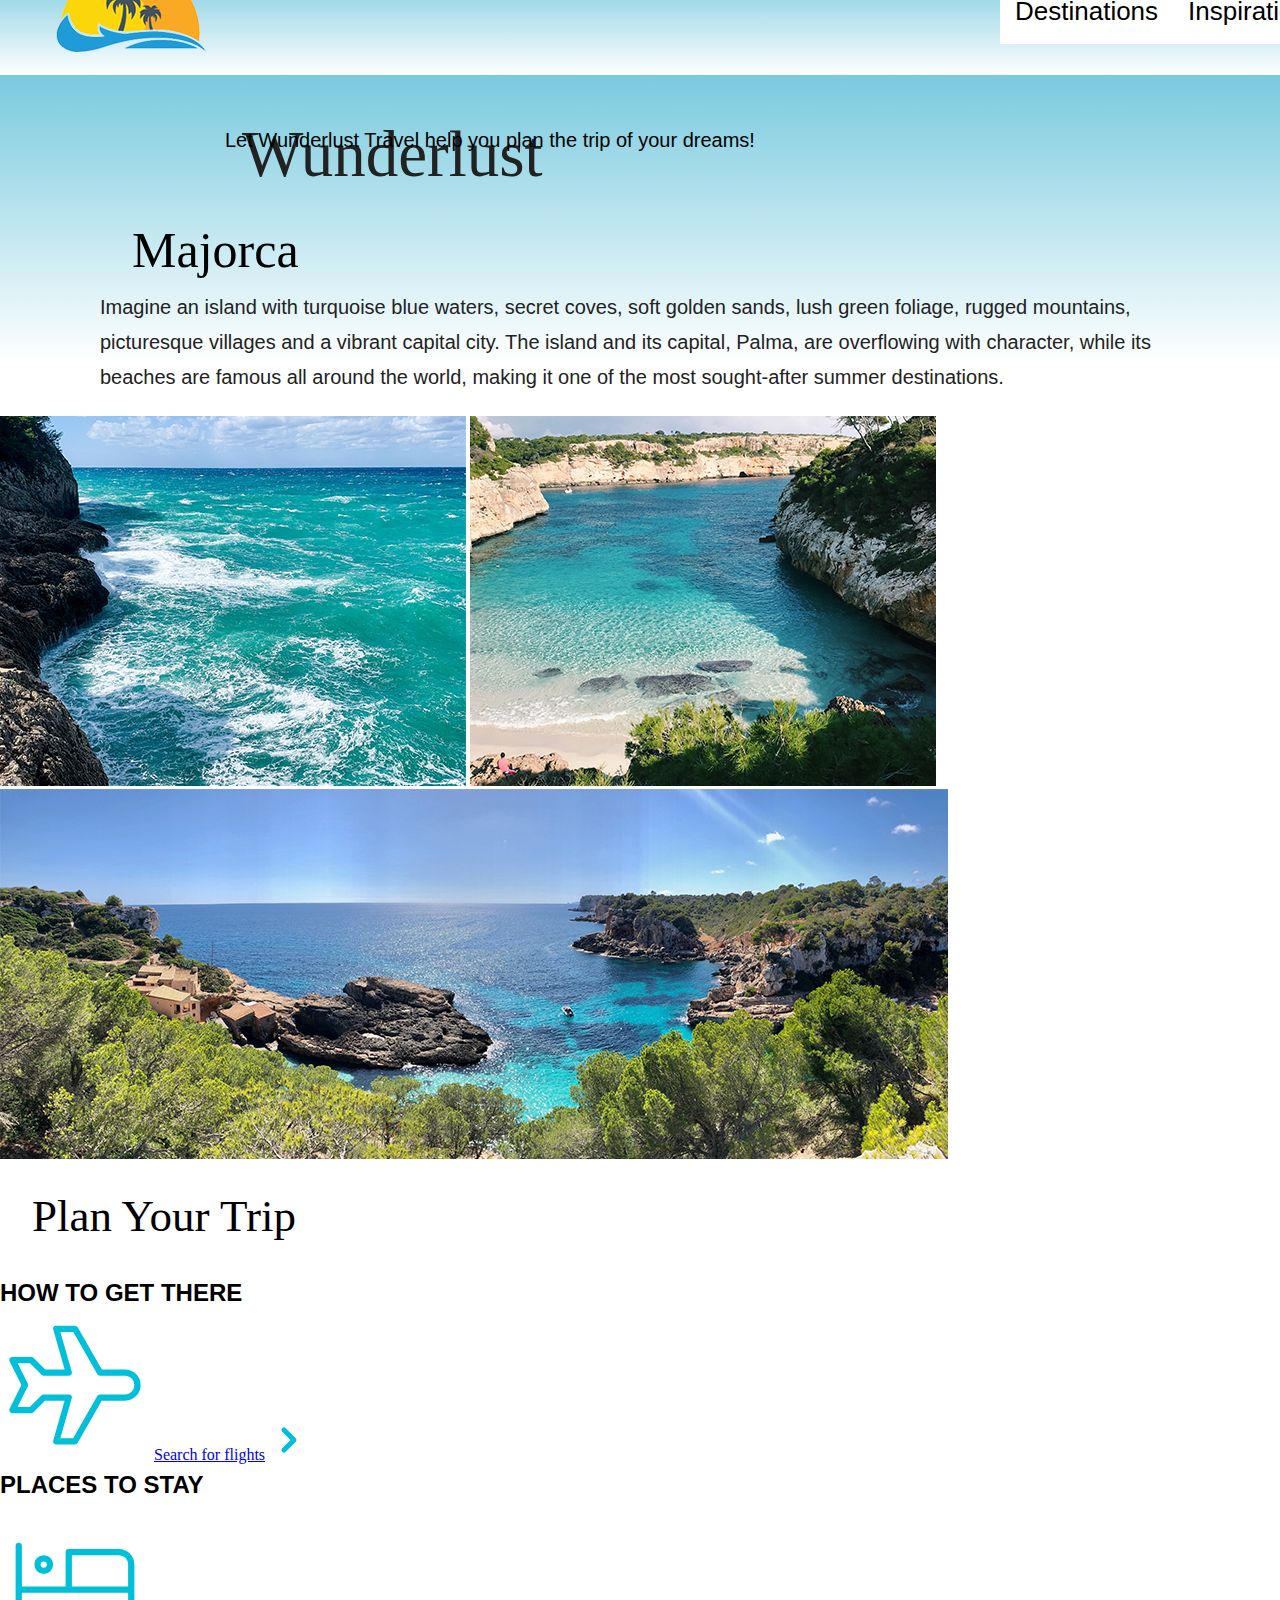
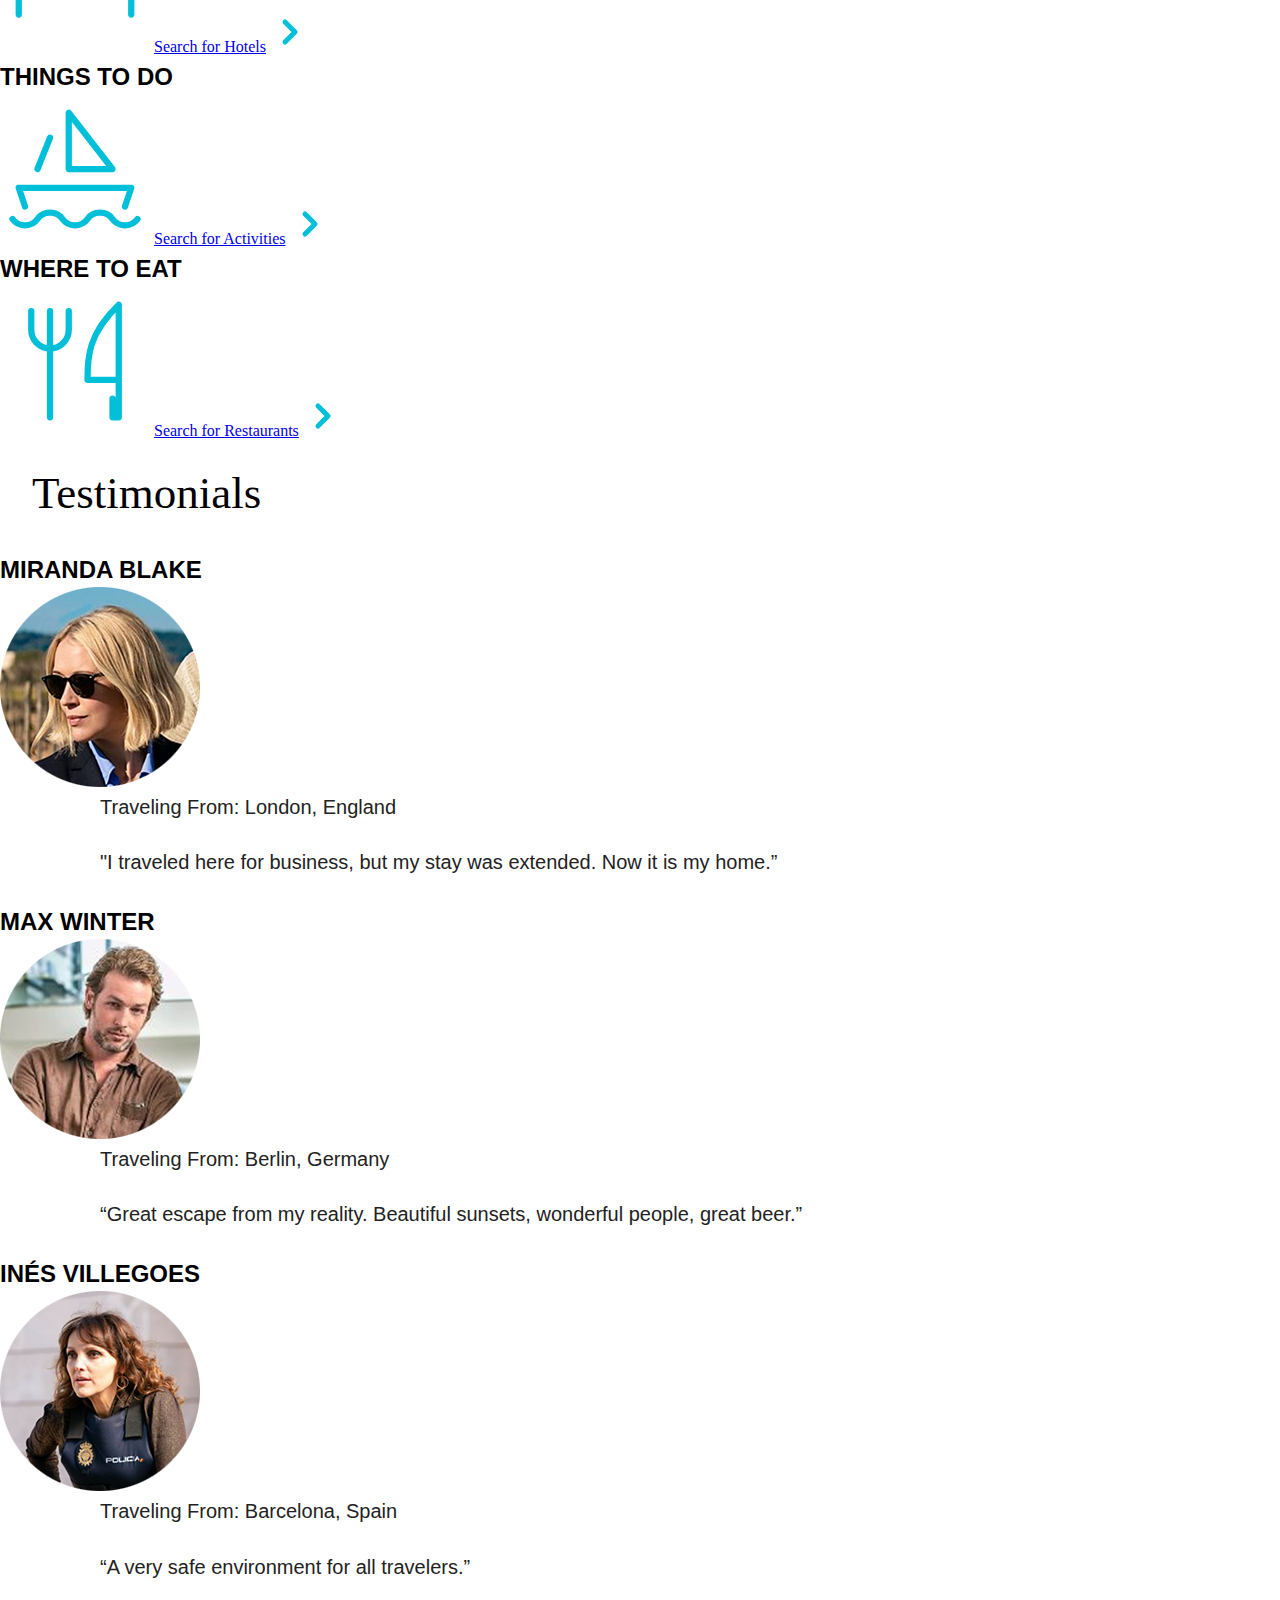
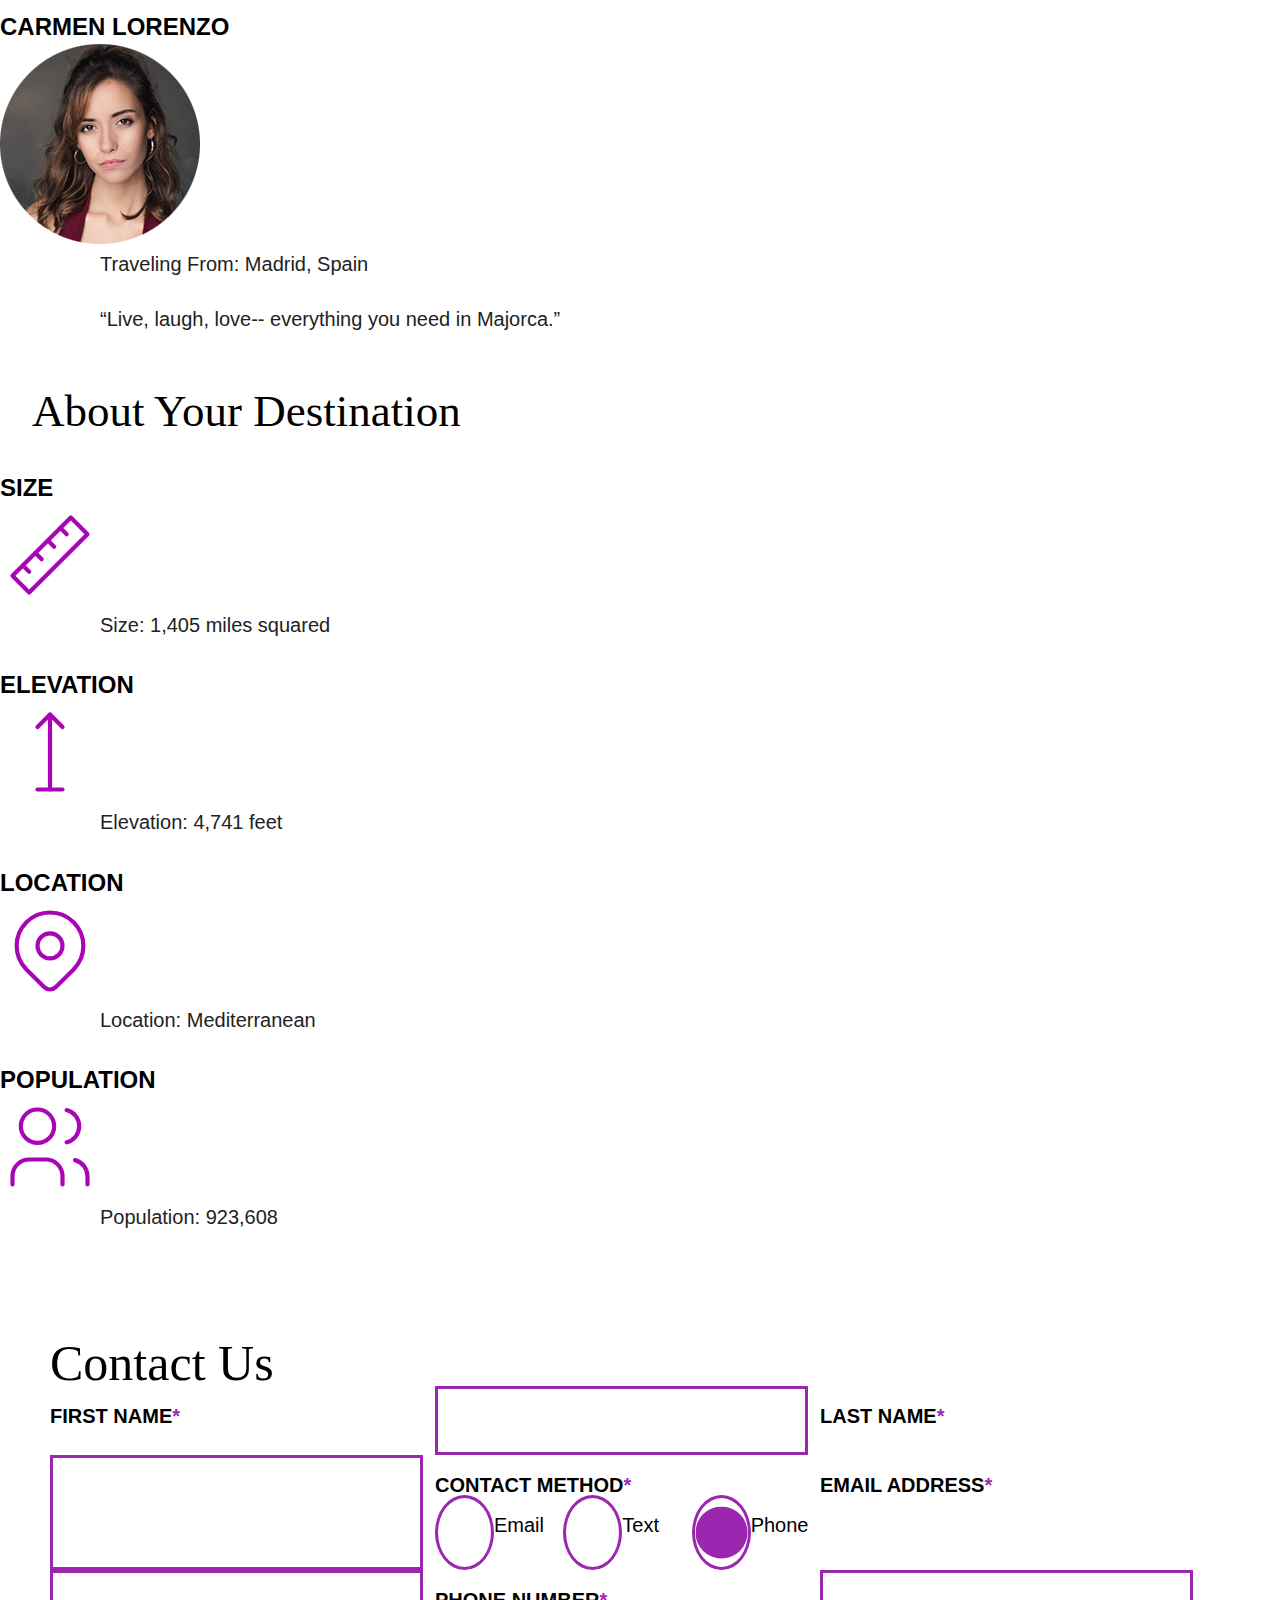
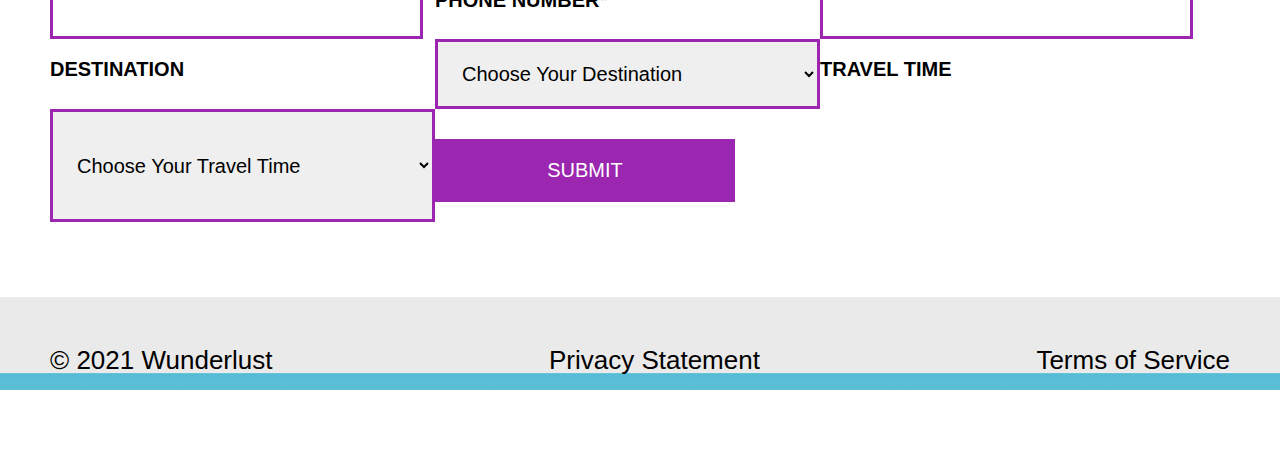
<file: index.html>
<!DOCTYPE html>
<html lang="en">
<head>
    <meta charset="UTF-8">
    <meta name="viewport" content="width=device-width, initial-scale=1.0">
    <title>Wunderlust Travel</title>
    <link href="styles.css" rel="stylesheet">
</head>
<body>
    <a href="#main-content" class="skip-link">Skip to Main Content</a>
    <header>
        <h1>Wunderlust</h1>
        <picture>
            <source media="(min-width: 1024px)" srcset="images/logo-L.png">
            <source media="(max-width: 780px)" srcset="images/logo-M.png">
            <source media="(max-width: 320px)" srcset="images/logo-S.png">
            <img src="images/logo-L.png" alt="Wunderlust Travel logo showing vector art of a sun with waves and two palm trees">
        </picture>

    <p>Let Wunderlust Travel help you plan the trip of your dreams!</p>
    
    <nav>
        <ul>
            <li><a href="wunderlust-majorca.html">Destinations</a></li>
            <li><a href="#inspirations">Inspirations</a></li>
            <li><a href="#special">Special</a></li>
            <li><a href="#contact">Contact Us</a></li>
        </ul>
    </nav>
</header>

<main id="main-content">
    <section>
        <h2>Majorca</h2>
            <p>Imagine an island with turquoise blue waters, secret coves, soft golden sands, lush green foliage, rugged mountains, picturesque villages and a vibrant capital city. The island and its capital, Palma, are overflowing with character, while its beaches are famous all around the world, making it one of the most sought-after summer destinations.</p>
        <picture>
            <source media="(min-width: 1024px)" srcset="images/majorca-waves-L.png">
            <source media="(max-width: 780px)" srcset="images/majorca-waves-M.png">
            <source media="(max-width: 320px)" srcset="images/majorca-waves-S.png">
            <img src="images/majorca-waves-L.png" alt="Seafoam and turquoise waves crashing against one of Majorca's rugged mountains">
        </picture>
        <picture>
            <source media="(min-width: 1024px)" srcset="images/majorca-beach-L.png">
            <source media="(max-width: 780px)" srcset="images/majorca-beach-M.png">
            <source media="(max-width: 320px)" srcset="images/majorca-beach-S.png">
            <img src="images/majorca-beach-L.png" alt="A Majorca beach shore with clear, calm waters">
        </picture>
        <picture>
            <source media="(min-width: 1024px)" srcset="images/majorca-cove-L.png">
            <source media="(max-width: 780px)" srcset="images/majorca-cove-M.png">
            <source media="(max-width: 320px)" srcset="images/majorca-cove-S.png">
            <img src="images/majorca-cove-L.png" alt="A green, secluded cove and turquoise waters">
        </picture>
    </section>

    <section>
        <h3>Plan Your Trip</h3>
        <section>
            <h4>How to Get there</h4>
            <svg xmlns="http://www.w3.org/2000/svg" class="icon icon-tabler icon-tabler-plane" width="150" height="150" viewBox="0 0 24 24" stroke-width="1" stroke="#00bfd8" fill="none" stroke-linecap="round" stroke-linejoin="round">
                <path stroke="none" d="M0 0h24v24H0z" fill="none"/>
                <path d="M16 10h4a2 2 0 0 1 0 4h-4l-4 7h-3l2 -7h-4l-2 2h-3l2 -4l-2 -4h3l2 2h4l-2 -7h3z" />
            </svg>

            <a href="#">Search for flights</a>
            <svg xmlns="http://www.w3.org/2000/svg" class="icon icon-tabler icon-tabler-chevron-right" width="40" height="40" viewBox="0 0 24 24" stroke-width="3" stroke="#00bfd8" fill="none" stroke-linecap="round" stroke-linejoin="round">
              <path stroke="none" d="M0 0h24v24H0z" fill="none"/>
              <polyline points="9 6 15 12 9 18" />
            </svg>
        </section>

        <section>
            <h4>Places to Stay</h4>
            <svg xmlns="http://www.w3.org/2000/svg" class="icon icon-tabler icon-tabler-bed" width="150" height="150" viewBox="0 0 24 24" stroke-width="1" stroke="#00bfd8" fill="none" stroke-linecap="round" stroke-linejoin="round">
                <path stroke="none" d="M0 0h24v24H0z" fill="none"/>
                <path d="M3 7v11m0 -4h18m0 4v-8a2 2 0 0 0 -2 -2h-8v6" />
                <circle cx="7" cy="10" r="1" />
            </svg>

            <a href=”#”>Search for Hotels</a>
            <svg xmlns="http://www.w3.org/2000/svg" class="icon icon-tabler icon-tabler-chevron-right" width="40" height="40" viewBox="0 0 24 24" stroke-width="3" stroke="#00bfd8" fill="none" stroke-linecap="round" stroke-linejoin="round">
                <path stroke="none" d="M0 0h24v24H0z" fill="none"/>
                <polyline points="9 6 15 12 9 18" />
            </svg>
        </section>
        
        <section>
            <h4>Things to do</h4>
            <svg xmlns="http://www.w3.org/2000/svg" class="icon icon-tabler icon-tabler-sailboat" width="150" height="150" viewBox="0 0 24 24" stroke-width="1" stroke="#00bfd8" fill="none" stroke-linecap="round" stroke-linejoin="round">
            <path stroke="none" d="M0 0h24v24H0z" fill="none"/>
            <path d="M2 20a2.4 2.4 0 0 0 2 1a2.4 2.4 0 0 0 2 -1a2.4 2.4 0 0 1 2 -1a2.4 2.4 0 0 1 2 1a2.4 2.4 0 0 0 2 1a2.4 2.4 0 0 0 2 -1a2.4 2.4 0 0 1 2 -1a2.4 2.4 0 0 1 2 1a2.4 2.4 0 0 0 2 1a2.4 2.4 0 0 0 2 -1" />
            <path d="M4 18l-1 -3h18l-1 3" />
            <path d="M11 12h7l-7 -9v9" />
            <line x1="8" y1="7" x2="6" y2="12" />
            </svg>
    
            <a href=”#”>Search for Activities</a>
            <svg xmlns="http://www.w3.org/2000/svg" class="icon icon-tabler icon-tabler-chevron-right" width="40" height="40" viewBox="0 0 24 24" stroke-width="3" stroke="#00bfd8" fill="none" stroke-linecap="round" stroke-linejoin="round">
            <path stroke="none" d="M0 0h24v24H0z" fill="none"/>
            <polyline points="9 6 15 12 9 18" />
            </svg>
        </section>

        <section>
            <h4>Where to Eat</h4>
            <svg xmlns="http://www.w3.org/2000/svg" class="icon icon-tabler icon-tabler-tools-kitchen-2" width="150" height="150" viewBox="0 0 24 24" stroke-width="1" stroke="#00bfd8" fill="none" stroke-linecap="round" stroke-linejoin="round">
            <path stroke="none" d="M0 0h24v24H0z" fill="none"/>
            <path d="M19 3v12h-5c-.023 -3.681 .184 -7.406 5 -12zm0 12v6h-1v-3m-10 -14v17m-3 -17v3a3 3 0 1 0 6 0v-3" />
            </svg>
    
            <a href=”#”>Search for Restaurants</a>
            <svg xmlns="http://www.w3.org/2000/svg" class="icon icon-tabler icon-tabler-chevron-right" width="40" height="40" viewBox="0 0 24 24" stroke-width="3" stroke="#00bfd8" fill="none" stroke-linecap="round" stroke-linejoin="round">
            <path stroke="none" d="M0 0h24v24H0z" fill="none"/>
            <polyline points="9 6 15 12 9 18" />
            </svg>
        </section>
    </section>

<section>
    <h3>Testimonials</h3>
    <section>
        <h4>Miranda Blake</h4>
        <picture>
            <source media="(min-width: 1024px)" srcset="images/miranda-blake-L.png">
            <source media="(max-width: 780px)" srcset="images/miranda-blake-M.png">
            <source media="(max-width: 320px)" srcset="images/miranda-blake-S.png">
            <img src="images/miranda-blake-L.png" alt="Reviewer profile photo">
        </picture>
    <p>Traveling From: London, England</p>
    <blockquote>
        <p>"I traveled here for business, but my stay was extended. Now it is my home.”</p>
    </blockquote>
    </section>
    <section>
        <h4>Max Winter</h4>
        <picture>
            <source media="(min-width: 1024px)" srcset="images/max-winter-L.png">
            <source media="(max-width: 780px)" srcset="images/max-winter-M.png">
            <source media="(max-width: 320px)" srcset="images/max-winter-S.png">
            <img src="images/max-winter-L.png" alt="Reviewer profile photo">
        </picture>
    <p>Traveling From: Berlin, Germany</p>
    <blockquote>
        <p>“Great escape from my reality. Beautiful sunsets, wonderful people, great beer.”</p>
    </blockquote>
    </section>
    <section>
        <h4>Inés Villegoes</h4>
        <picture>
            <source media="(min-width: 1024px)" srcset="images/ines-villegoes-L.png">
            <source media="(max-width: 780px)" srcset="images/ines-villegoes-M.png">
            <source media="(max-width: 320px)" srcset="images/ines-villegoes-S.png">
            <img src="images/ines-villegoes-L.png" alt="Reviewer profile photo">
        </picture>
    <p>Traveling From: Barcelona, Spain</p>
    <blockquote>
        <p>“A very safe environment for all travelers.”</p>
    </blockquote>
    </section>
    <section>
        <h4>Carmen Lorenzo</h4>
        <picture>
            <source media="(min-width: 1024px)" srcset="images/carmen-lorenzo-L.png">
            <source media="(max-width: 780px)" srcset="images/carmen-lorenzo-M.png">
            <source media="(max-width: 320px)" srcset="images/carmen-lorenzo-S.png">
            <img src="images/carmen-lorenzo-L.png" alt="Reviewer profile photo">
        </picture>
    <p>Traveling From: Madrid, Spain</p>
    <blockquote>
        <p>“Live, laugh, love-- everything you need in Majorca.”</p>
    </blockquote>
    </section>
</section>

<section>
    <h3>About Your Destination</h3>
    <section>
        <h4>Size</h4>
        <svg xmlns="http://www.w3.org/2000/svg" class="icon icon-tabler icon-tabler-ruler-2" width="100" height="100" viewBox="0 0 24 24" stroke-width="1" stroke="#a905b6" fill="none" stroke-linecap="round" stroke-linejoin="round">
          <path stroke="none" d="M0 0h24v24H0z" fill="none"/>
          <path d="M17 3l4 4l-14 14l-4 -4z" />
          <path d="M16 7l-1.5 -1.5" />
          <path d="M13 10l-1.5 -1.5" />
          <path d="M10 13l-1.5 -1.5" />
          <path d="M7 16l-1.5 -1.5" />
        </svg>
        
        <p>Size: 1,405 miles squared</p>
    </section>

    <section>
        <h4>Elevation</h4>
        <svg xmlns="http://www.w3.org/2000/svg" class="icon icon-tabler icon-tabler-arrow-top-bar" width="100" height="100" viewBox="0 0 24 24" stroke-width="1" stroke="#a905b6" fill="none" stroke-linecap="round" stroke-linejoin="round">
            <path stroke="none" d="M0 0h24v24H0z" fill="none"/>
            <line x1="12" y1="21" x2="12" y2="3" />
            <path d="M15 6l-3 -3l-3 3" />
            <line x1="9" y1="21" x2="15" y2="21" />
          </svg>

          <p>Elevation: 4,741 feet</p>
    </section>

    <section>
        <h4>Location</h4>
        <svg xmlns="http://www.w3.org/2000/svg" class="icon icon-tabler icon-tabler-map-pin" width="100" height="100" viewBox="0 0 24 24" stroke-width="1" stroke="#a905b6" fill="none" stroke-linecap="round" stroke-linejoin="round">
            <path stroke="none" d="M0 0h24v24H0z" fill="none"/>
            <circle cx="12" cy="11" r="3" />
            <path d="M17.657 16.657l-4.243 4.243a2 2 0 0 1 -2.827 0l-4.244 -4.243a8 8 0 1 1 11.314 0z" />
          </svg>
          
          <p>Location: Mediterranean</p>
    </section>

    <section>
        <h4>Population</h4>
        <svg xmlns="http://www.w3.org/2000/svg" class="icon icon-tabler icon-tabler-users" width="100" height="100" viewBox="0 0 24 24" stroke-width="1" stroke="#a905b6" fill="none" stroke-linecap="round" stroke-linejoin="round">
            <path stroke="none" d="M0 0h24v24H0z" fill="none"/>
            <circle cx="9" cy="7" r="4" />
            <path d="M3 21v-2a4 4 0 0 1 4 -4h4a4 4 0 0 1 4 4v2" />
            <path d="M16 3.13a4 4 0 0 1 0 7.75" />
            <path d="M21 21v-2a4 4 0 0 0 -3 -3.85" />
          </svg>
          
          <p>Population: 923,608</p>
    </section>
</section>

<section id="contact">
    <h3>Contact Us</h3>
    <form>
        <label for="firstName">First Name<span class="required">*</span></label>
        <input type="text" name="firstName" id="firstName" autocomplete="Enter first name" required>
        <label for="lastName">Last Name<span class="required">*</span></label>
        <input type="text" name="lastName" id="lastName" autocomplete="Enter last name" required>

        <fieldset>
            <legend>Contact Method<span class="required">*</span></legend>
            <input type="radio" name="contactPref" id="prefEmail">
            <label for="prefEmail">Email</label>

            <input type="radio" name="contactPref" id="prefText">
            <label for="prefText">Text</label>

            <input type="radio" name="contactPref" id="prefPhone" required checked>
            <label for="prefPhone">Phone</label>
        </fieldset>
        <label for="myEmail">Email Address<span class="required">*</span></label>
        <input type="email" name="myEmail" id="myEmail" autocomplete="email" required>
        <label for="myPhone">Phone Number<span class="required">*</span></label>
        <input type="tel" name="myPhone" id="myPhone" autocomplete="tel" required>

        <label for="my-destination">Destination</label>
        <select name="my-destination" id="my-destination">
            <option value="">Choose Your Destination</option>
            <option value="barcelona">Barcelona</option>
            <option value="granada">Granada</option>
            <option value="ibiza">Ibiza</option>
            <option value="madrid">Madrid</option>
            <option value="majorca">Majorca</option>
            <option value="seville">Seville</option>
            <option value="tenerife">Tenerife</option>
            <option value="valencia">Valencia</option>
        </select>
        <label for="travTime">Travel Time</label>
        <select name="travTime" id="travTime">
            <option value="">Choose Your Travel Time</option>
            <option value="fall">Fall</option>
            <option value="winter">Winter</option>
            <option value="spring">Spring</option>
            <option value="summer">Summer</option>
            <option value="flexible">Flexible</option>
        </select>
        <input type="submit" name="mySubmit" id="mySubmit">
    </form>
</section>

</main>
    <footer>
        <small>&copy; 2021 Wunderlust</small>
        <small><a href="#">Privacy Statement</a></small>
        <small><a href="#">Terms of Service</a></small>
    </footer>
</body>
</html>
</file>
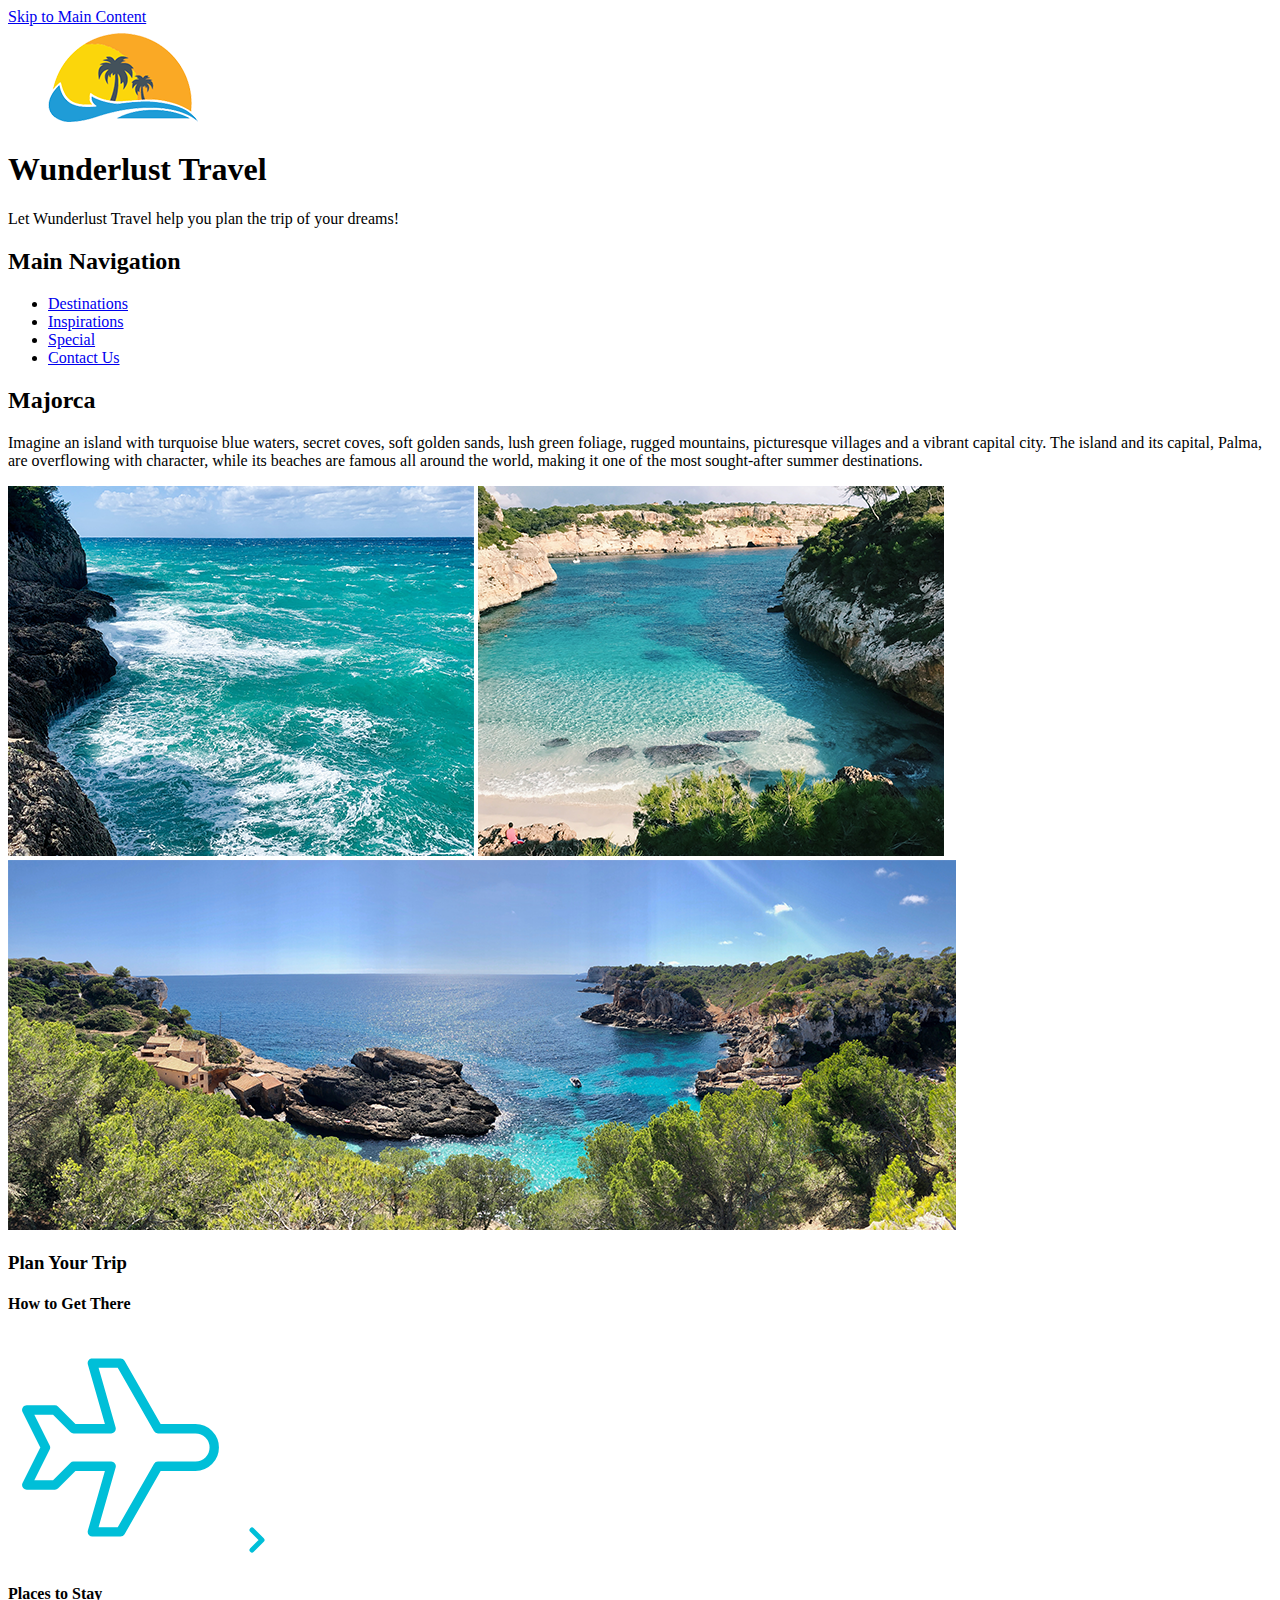
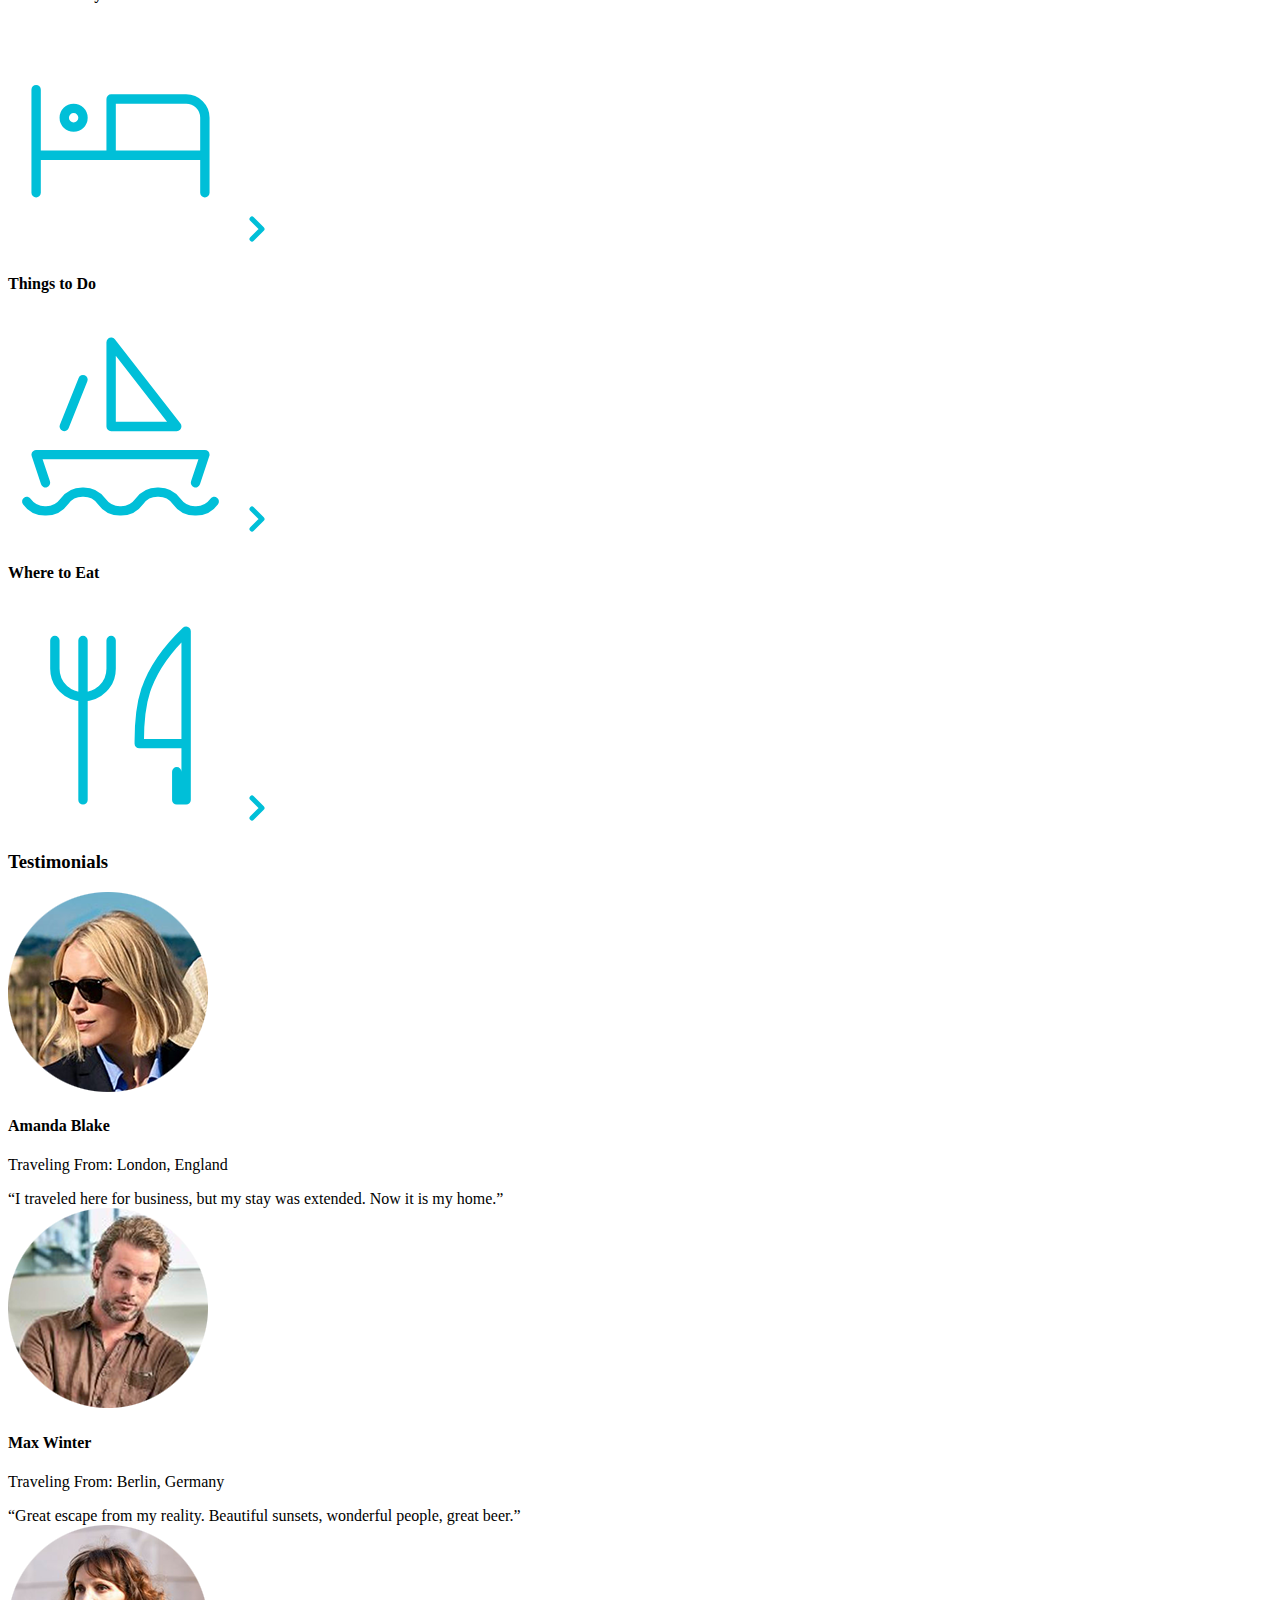
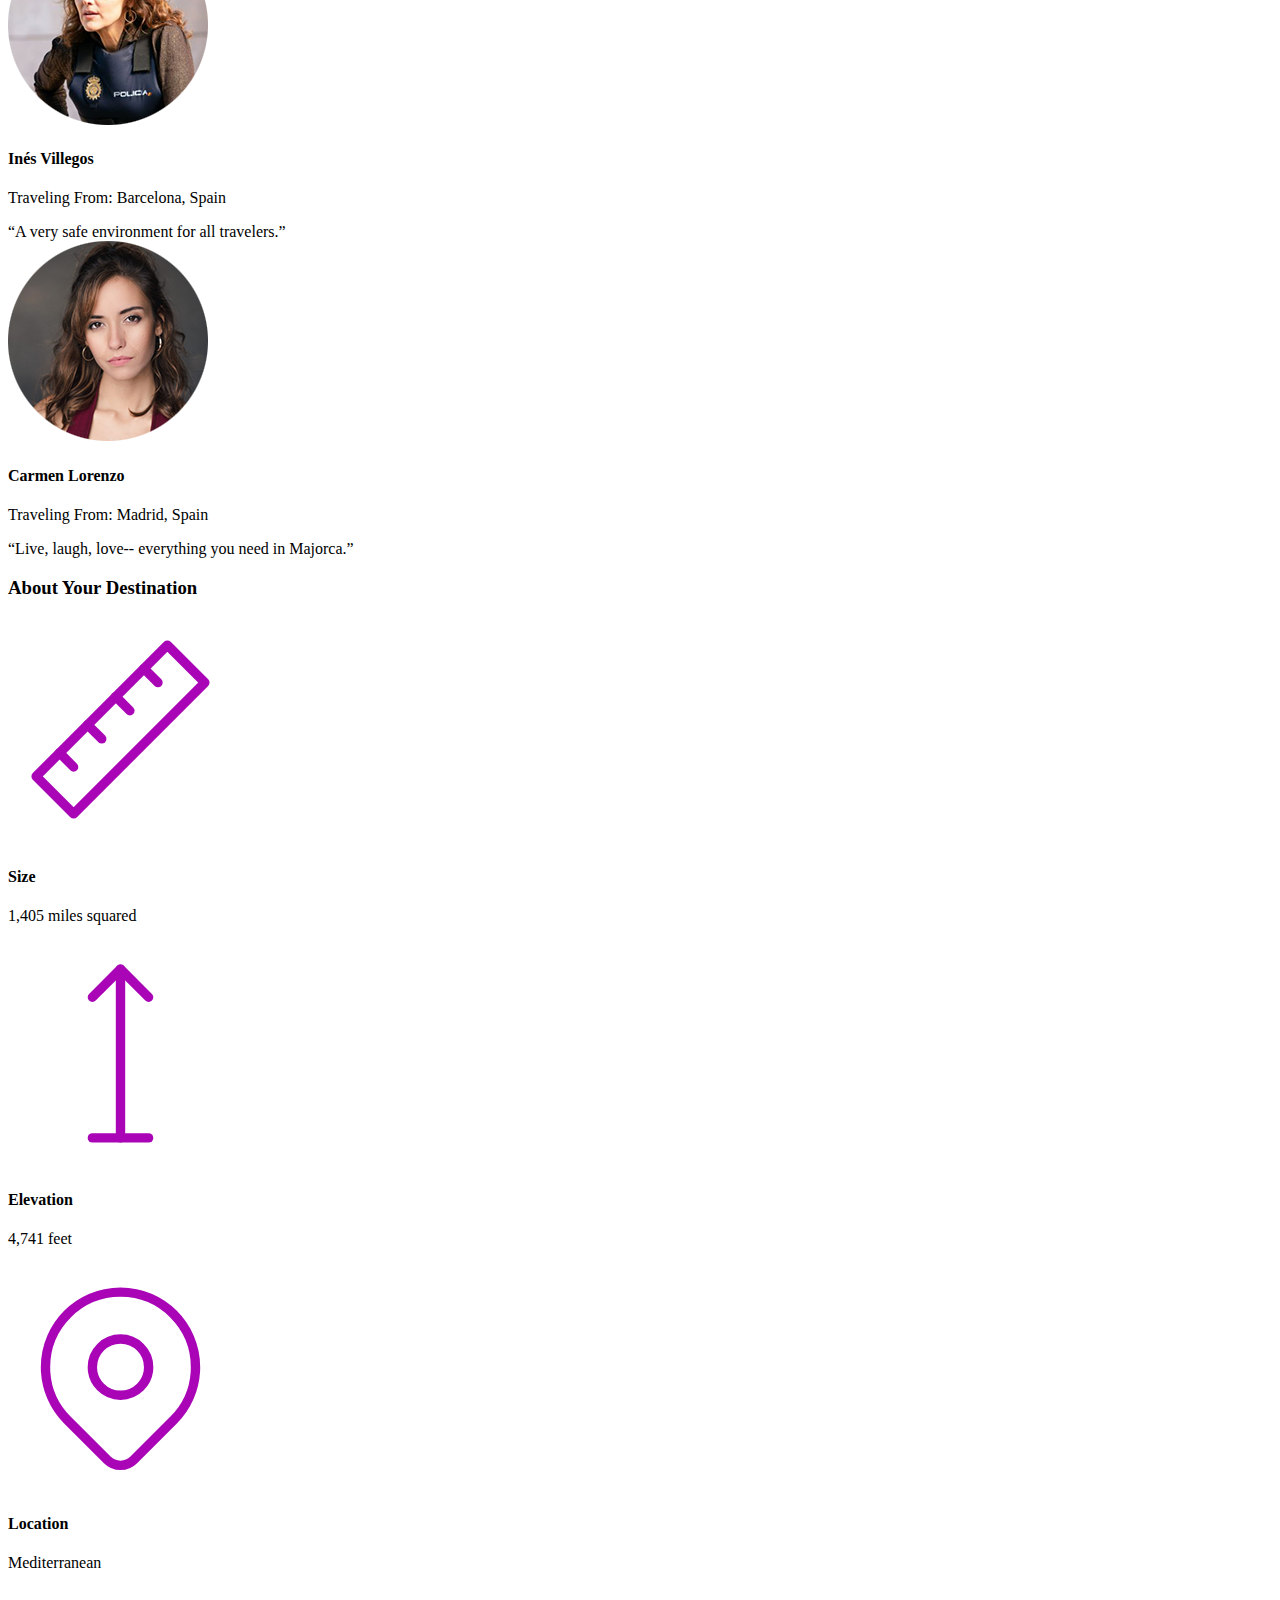
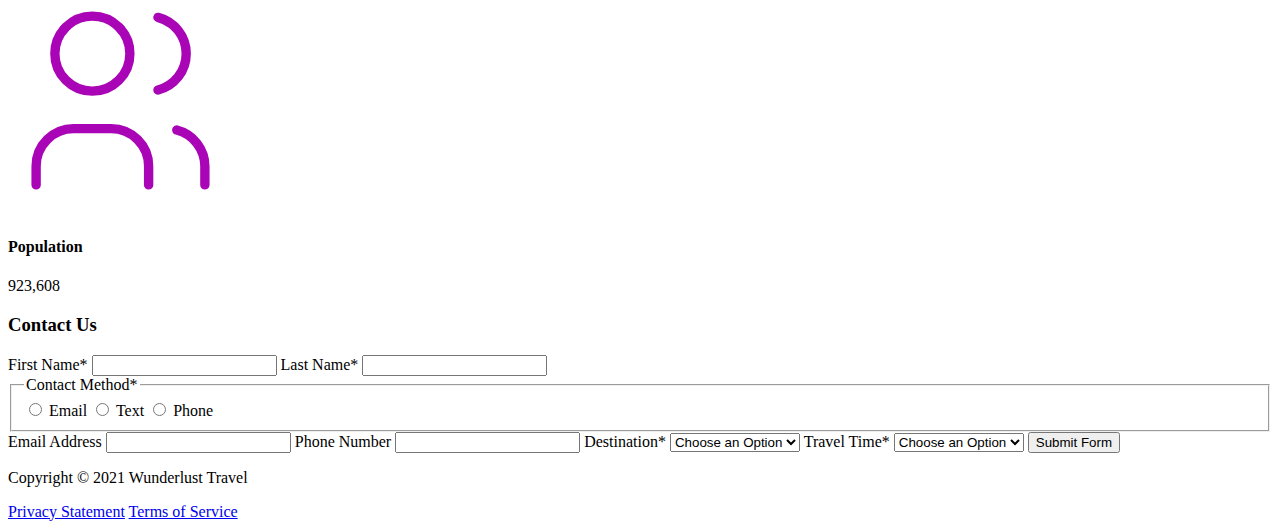
<file: majorca.html>
<!DOCTYPE html>
<html lang="en">
<head>
    <meta charset="UTF-8">
    <meta name="viewport" content="width=device-width, initial-scale=1.0">
    <meta name="author" content="Athena Yuhnke">
    <meta name="description" content="Wunderlust Travel helps you plan the trip of your dreams.">
    <title>Wunderlust Travel - Majorca</title>

    <meta property="og:type" content="website">
    <meta property="og:title" content="Wunderlust Travel - Majorca">
    <meta property="og:description" content="Wunderlust Travel helps you plan the trip of your dreams">
    <meta property="og:url" content="ayuhnke.github.io/wunderlust/">
    <meta property="og:image" content="images/logo-L.png">

    <meta name="twitter:card" content="summary_large_image">
    <meta name="twitter:site" content="@yourAccount">
    <meta name="twitter:title" content="Wunderlust Travel">
    <meta name="twitter:description" content="Wunderlust Travel helps you plan the trip of your dreams">
    <meta name="twitter:image" content="images/logo-L.png">
</head>
    <body>
        <a href="#main-content" class="skip-link">Skip to Main Content</a>
        <header>
            <picture>
                <source media="(min-width: 1024px)" srcset="images/logo-L.png">
                <source media="(max-width: 780px)" srcset="images/logo-M.png">
                <source media="(max-width: 320px)" srcset="images/logo-S.png">
                <img src="images/logo-L.png" alt="The Wunderlust logo shows blue waves and the outline of two palm trees against an orange sun">
            </picture>
            <h1>Wunderlust Travel</h1>
            <p>Let Wunderlust Travel help you plan the trip of your dreams!</p>
            <nav>
                <h2>Main Navigation</h2>
                <ul>
                    <li><a href="#">Destinations</a></li>
                    <li><a href="#">Inspirations</a></li>
                    <li><a href="#">Special</a></li>
                    <li><a href="#">Contact Us</a></li>
                </ul>
            </nav>
        </header>
        <main id="main-content">
            <article>
                <h2>Majorca</h2>
                <p>Imagine an island with turquoise blue waters, secret coves, soft golden sands, lush green foliage, rugged mountains, picturesque villages and a vibrant capital city. The island and its capital, Palma, are overflowing with character, while its beaches are famous all around the world, making it one of the most sought-after summer destinations.</p>
                <img src="images/majorca-waves.png" alt="Turquoise blue waters with white wave caps crashing against a rock cliff">
                <img src="images/majorca-beach.png" alt="A majorca beach showing shallow, clear waters and white sand">
                <img src="images/majorca-cove.png" alt="Deep blue water leading to the horizon with the island and trees in the foreground">
                <section>
                    <h3>Plan Your Trip</h3>
                    <section>
                        <h4>How to Get There</h4>
                        <svg xmlns="http://www.w3.org/2000/svg" class="icon icon-tabler icon-tabler-plane" width="225" height="225" viewBox="0 0 24 24" stroke-width="1" stroke="#00bfd8" fill="none" stroke-linecap="round" stroke-linejoin="round"> <path stroke="none" d="M0 0h24v24H0z" fill="none"/> <path d="M16 10h4a2 2 0 0 1 0 4h-4l-4 7h-3l2 -7h-4l-2 2h-3l2 -4l-2 -4h3l2 2h4l-2 -7h3z" /></svg>
                        <a href="#" title="Search for flights">
                            <svg xmlns="http://www.w3.org/2000/svg" class="icon icon-tabler icon-tabler-chevron-right" width="40" height="40" viewBox="0 0 24 24" stroke-width="3" stroke="#00bfd8" fill="none" stroke-linecap="round" stroke-linejoin="round"><path stroke="none" d="M0 0h24v24H0z" fill="none"/><polyline points="9 6 15 12 9 18" /></svg>
                        </a>
                    </section>      
                    <section>
                        <h4>Places to Stay</h4>
                        <svg xmlns="http://www.w3.org/2000/svg" class="icon icon-tabler icon-tabler-bed" width="225" height="225" viewBox="0 0 24 24" stroke-width="1" stroke="#00bfd8" fill="none" stroke-linecap="round" stroke-linejoin="round"><path stroke="none" d="M0 0h24v24H0z" fill="none"/><path d="M3 7v11m0 -4h18m0 4v-8a2 2 0 0 0 -2 -2h-8v6" /><circle cx="7" cy="10" r="1" /></svg>
                        <a href="#" title="Search for hotels">
                            <svg xmlns="http://www.w3.org/2000/svg" class="icon icon-tabler icon-tabler-chevron-right" width="40" height="40" viewBox="0 0 24 24" stroke-width="3" stroke="#00bfd8" fill="none" stroke-linecap="round" stroke-linejoin="round"><path stroke="none" d="M0 0h24v24H0z" fill="none"/><polyline points="9 6 15 12 9 18" /></svg> 
                        </a>
                    </section>
                    <section>
                        <h4>Things to Do</h4>
                        <svg xmlns="http://www.w3.org/2000/svg" class="icon icon-tabler icon-tabler-sailboat" width="225" height="225" viewBox="0 0 24 24" stroke-width="1" stroke="#00bfd8" fill="none" stroke-linecap="round" stroke-linejoin="round"><path stroke="none" d="M0 0h24v24H0z" fill="none"/><path d="M2 20a2.4 2.4 0 0 0 2 1a2.4 2.4 0 0 0 2 -1a2.4 2.4 0 0 1 2 -1a2.4 2.4 0 0 1 2 1a2.4 2.4 0 0 0 2 1a2.4 2.4 0 0 0 2 -1a2.4 2.4 0 0 1 2 -1a2.4 2.4 0 0 1 2 1a2.4 2.4 0 0 0 2 1a2.4 2.4 0 0 0 2 -1" /><path d="M4 18l-1 -3h18l-1 3" /><path d="M11 12h7l-7 -9v9" /><line x1="8" y1="7" x2="6" y2="12" /></svg>
                        <a href="#" title="Search for Activities">
                            <svg xmlns="http://www.w3.org/2000/svg" class="icon icon-tabler icon-tabler-chevron-right" width="40" height="40" viewBox="0 0 24 24" stroke-width="3" stroke="#00bfd8" fill="none" stroke-linecap="round" stroke-linejoin="round"><path stroke="none" d="M0 0h24v24H0z" fill="none"/><polyline points="9 6 15 12 9 18" /></svg> 
                        </a>                     
                    </section>    
                    <section>
                        <h4>Where to Eat</h4>
                        <svg xmlns="http://www.w3.org/2000/svg" class="icon icon-tabler icon-tabler-tools-kitchen-2" width="225" height="225" viewBox="0 0 24 24" stroke-width="1" stroke="#00bfd8" fill="none" stroke-linecap="round" stroke-linejoin="round"><path stroke="none" d="M0 0h24v24H0z" fill="none"/><path d="M19 3v12h-5c-.023 -3.681 .184 -7.406 5 -12zm0 12v6h-1v-3m-10 -14v17m-3 -17v3a3 3 0 1 0 6 0v-3" /></svg>
                        <a href="#" title="Search for Restaurants">
                            <svg xmlns="http://www.w3.org/2000/svg" class="icon icon-tabler icon-tabler-chevron-right" width="40" height="40" viewBox="0 0 24 24" stroke-width="3" stroke="#00bfd8" fill="none" stroke-linecap="round" stroke-linejoin="round"><path stroke="none" d="M0 0h24v24H0z" fill="none"/><polyline points="9 6 15 12 9 18" /></svg>                          
                        </a>
                    </section>   
                </section>
                <section>
                    <h3>Testimonials</h3>
                    <section>
                        <picture>
                            <source media="(min-width: 1024px)" srcset="images/miranda-blake-L.png">
                            <source media="(max-width: 780px)" srcset="images/miranda-blake-M.png">
                            <source media="(max-width: 320px)" srcset="images/miranda-blake-S.png">
                            <img src="images/miranda-blake-L.png" alt="Miranda Blake has a blonde bob and is wearing dark sunglasses">
                        </picture>
                        <h4>Amanda Blake</h4>
                        <p>Traveling From: London, England</p>
                        <q>I traveled here for business, but my stay was extended. Now it is my home.</q>
                    </section>
                    <section>
                        <picture>
                            <source media="(min-width: 1024px)" srcset="images/max-winter-L.png">
                            <source media="(max-width: 780px)" srcset="images/max-winter-M.png">
                            <source media="(max-width: 320px)" srcset="images/max-winter-S.png">
                            <img src="images/max-winter-L.png" alt="Max Winter is wearing a button-down brown shirt">
                        </picture>
                        <h4>Max Winter</h4>
                        <p>Traveling From: Berlin, Germany</p>
                        <q>Great escape from my reality. Beautiful sunsets, wonderful people, great beer.</q>
                    </section>
                    <section>
                        <picture>
                            <source media="(min-width: 1024px)" srcset="images/ines-villegoes-L.png">
                            <source media="(max-width: 780px)" srcset="images/ines-villegoes-M.png">
                            <source media="(max-width: 320px)" srcset="images/ines-villegoes-S.png">
                            <img src="images/ines-villegoes-L.png" alt="Inés Villegos has curly red-brown hair and is wearing a police uniform">
                        </picture>
                        <h4>Inés Villegos</h4>
                        <p>Traveling From: Barcelona, Spain</p>
                        <q>A very safe environment for all travelers.</q>
                    </section>
                    <section>
                        <picture>
                            <source media="(min-width: 1024px)" srcset="images/carmen-lorenzo-L.png">
                            <source media="(max-width: 780px)" srcset="images/carmen-lorenzo-M.png">
                            <source media="(max-width: 320px)" srcset="images/carmen-lorenzo-S.png">
                            <img src="images/carmen-lorenzo-L.png" alt="Carmen Lorenzo has long, dark brown hair and is wearing gold hoop earrings">
                        </picture>
                        <h4>Carmen Lorenzo</h4>
                        <p>Traveling From: Madrid, Spain</p>
                        <q>Live, laugh, love-- everything you need in Majorca.</q>
                    </section>
                </section>
                <section>
                    <h3>About Your Destination</h3>
                    <section>
                        <svg xmlns="http://www.w3.org/2000/svg" class="icon icon-tabler icon-tabler-ruler-2" width="225" height="225" viewBox="0 0 24 24" stroke-width="1" stroke="#a905b6" fill="none" stroke-linecap="round" stroke-linejoin="round"><path stroke="none" d="M0 0h24v24H0z" fill="none"/><path d="M17 3l4 4l-14 14l-4 -4z" /><path d="M16 7l-1.5 -1.5" /><path d="M13 10l-1.5 -1.5" /><path d="M10 13l-1.5 -1.5" /><path d="M7 16l-1.5 -1.5" /></svg>
                        <h4>Size</h4>
                        <p>1,405 miles squared</p>
                    </section>
                    <section>
                        <svg xmlns="http://www.w3.org/2000/svg" class="icon icon-tabler icon-tabler-arrow-top-bar" width="225" height="225" viewBox="0 0 24 24" stroke-width="1" stroke="#a905b6" fill="none" stroke-linecap="round" stroke-linejoin="round"><path stroke="none" d="M0 0h24v24H0z" fill="none"/><line x1="12" y1="21" x2="12" y2="3" /><path d="M15 6l-3 -3l-3 3" /><line x1="9" y1="21" x2="15" y2="21" /></svg>
                        <h4>Elevation</h4>
                        <p>4,741 feet</p>
                    </section>
                    <section>
                        <svg xmlns="http://www.w3.org/2000/svg" class="icon icon-tabler icon-tabler-map-pin" width="225" height="225" viewBox="0 0 24 24" stroke-width="1" stroke="#a905b6" fill="none" stroke-linecap="round" stroke-linejoin="round"><path stroke="none" d="M0 0h24v24H0z" fill="none"/><circle cx="12" cy="11" r="3" /><path d="M17.657 16.657l-4.243 4.243a2 2 0 0 1 -2.827 0l-4.244 -4.243a8 8 0 1 1 11.314 0z" /></svg>
                        <h4>Location</h4>
                        <p>Mediterranean</p>
                    </section>
                    <section>
                        <svg xmlns="http://www.w3.org/2000/svg" class="icon icon-tabler icon-tabler-users" width="225" height="225" viewBox="0 0 24 24" stroke-width="1" stroke="#a905b6" fill="none" stroke-linecap="round" stroke-linejoin="round"><path stroke="none" d="M0 0h24v24H0z" fill="none"/><circle cx="9" cy="7" r="4" /><path d="M3 21v-2a4 4 0 0 1 4 -4h4a4 4 0 0 1 4 4v2" /><path d="M16 3.13a4 4 0 0 1 0 7.75" /><path d="M21 21v-2a4 4 0 0 0 -3 -3.85" /></svg>
                        <h4>Population</h4>
                        <p>923,608</p>
                    </section>
                </section>
                <section>
                    <h3>Contact Us</h3>
                    <form method="post" action="https://wp.zybooks.com/form-viewer.php">
                        <label for="fName">First Name<span>*</span></label>
                        <input type="text" name="fName" id="fName" autocomplete="given-name" required>
                        <label for="lName">Last Name<span>*</span></label>
                        <input type="text" name="lName" id="lName" autocomplete="family-name" required>
                        <fieldset>
                            <legend>Contact Method<span>*</span></legend>
                            <input type="radio" name="contactPref" id="prefEmail" required>
                            <label for="prefEmail">Email</label>
                            <input type="radio" name="contactPref" id="prefText">
                            <label for="prefText">Text</label>
                            <input type="radio" name="contactPref" id="prefPhone">
                            <label for="prefPhone">Phone</label>
                        </fieldset>
                        <label for="email">Email Address</label>
                        <input type="email" name="email" id="email" autocomplete="email">
                        <label for="phone">Phone Number</label>
                        <input type="tel" name="phone" id="phone" autocomplete="tel">
                        <label for="destination">Destination<span>*</span></label>
                        <select name="destination" id="destination" required>
                            <option value="">Choose an Option</option>
                            <option value="barcelona">Barcelona</option>
                            <option value="granada">Granada</option>
                            <option value="ibiza">Ibiza</option>
                            <option value="madrid">Madrid</option>
                            <option value="majora">Majora</option>
                            <option value="seville">Seville</option>
                            <option value="tenerife">Tenerife</option>
                            <option value="valencia">Valencia</option>
                        </select>
                        <label for="travelTime">Travel Time<span>*</span></label>
                        <select name="travelTime" id="travelTime" required>
                            <option value="">Choose an Option</option>
                            <option value="fall">Fall</option>
                            <option value="winter">Winter</option>
                            <option value="spring">Spring</option>
                            <option value="summer">Summer</option>
                            <option value="flexible">Flexible</option>
                        </select>
                        <input type="submit" name="mySubmit" id="mySubmit" value="Submit Form">
                    </form>
                </section>
            </article>
        </main>
        <footer>
            <p>Copyright &copy; 2021 Wunderlust Travel</p>
            <a href="#">Privacy Statement</a>
            <a href="#">Terms of Service</a>
        </footer>
    </body>
</html>
</file>
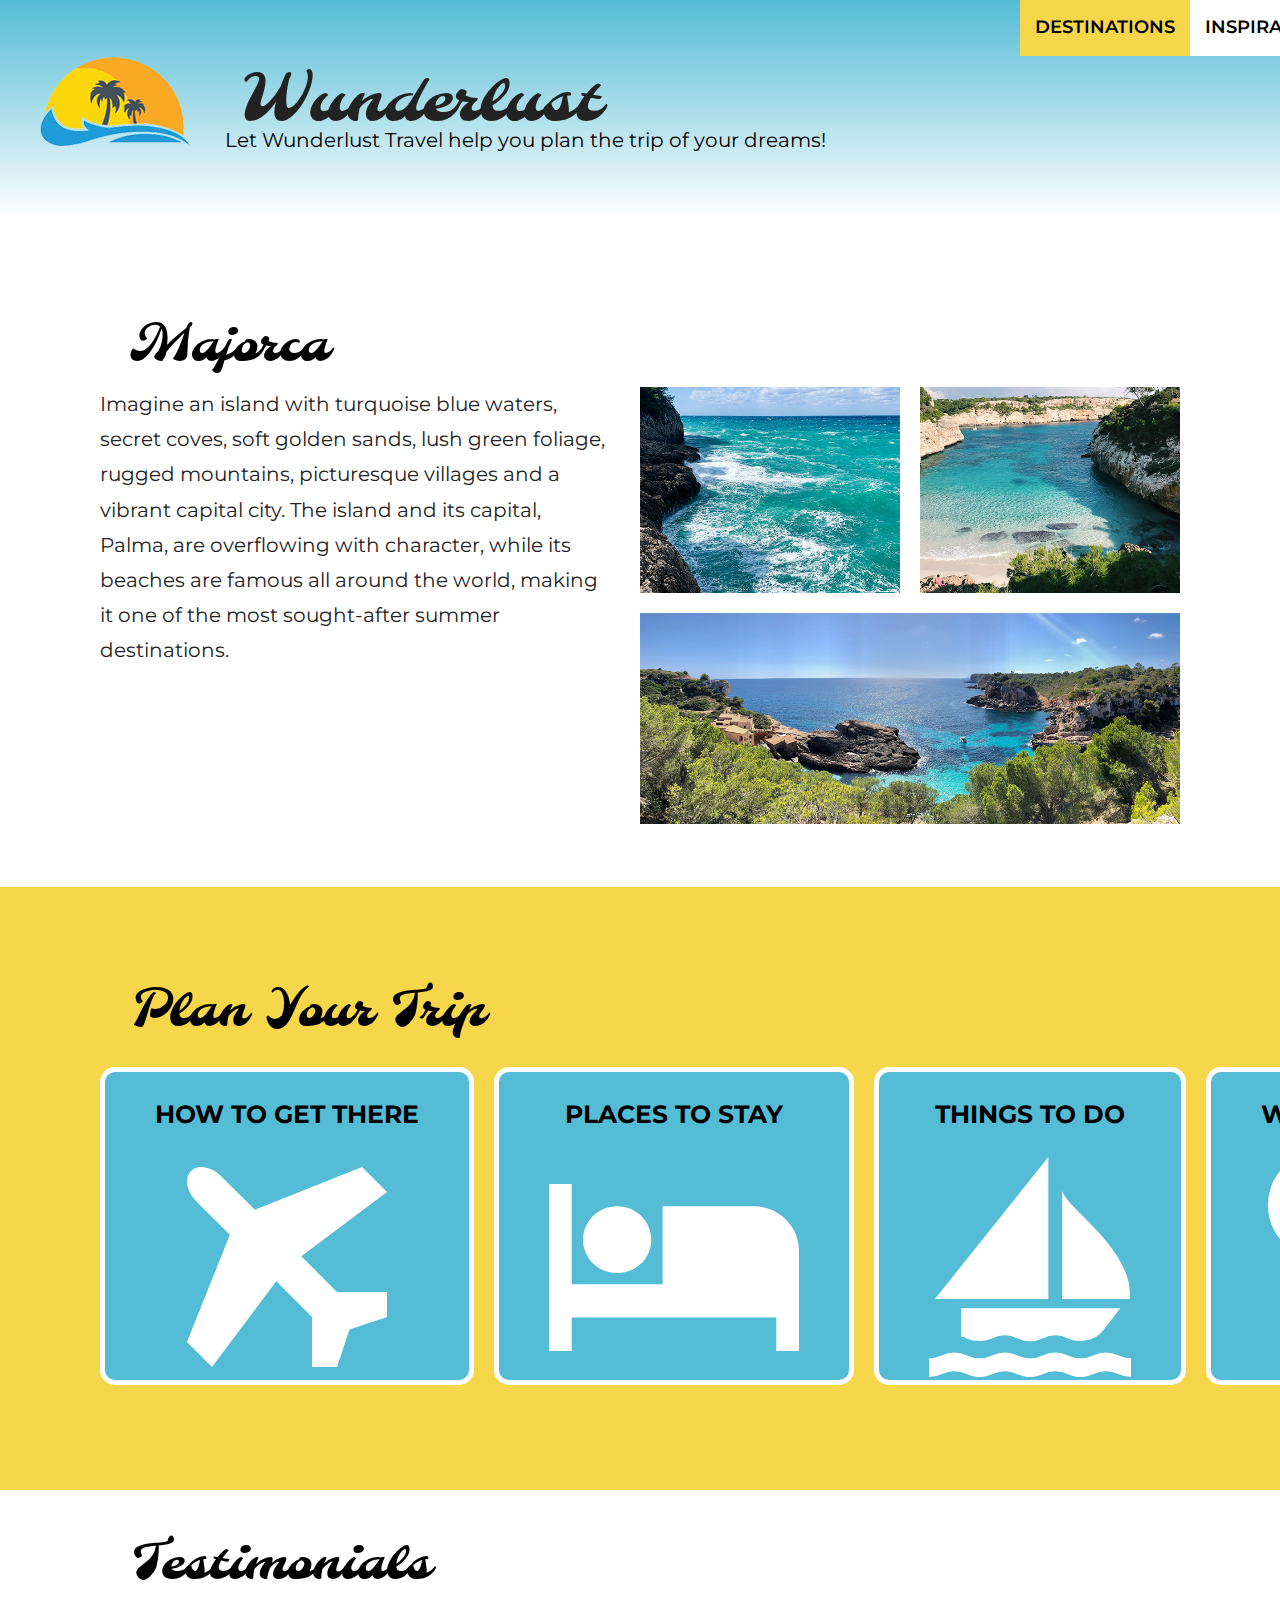
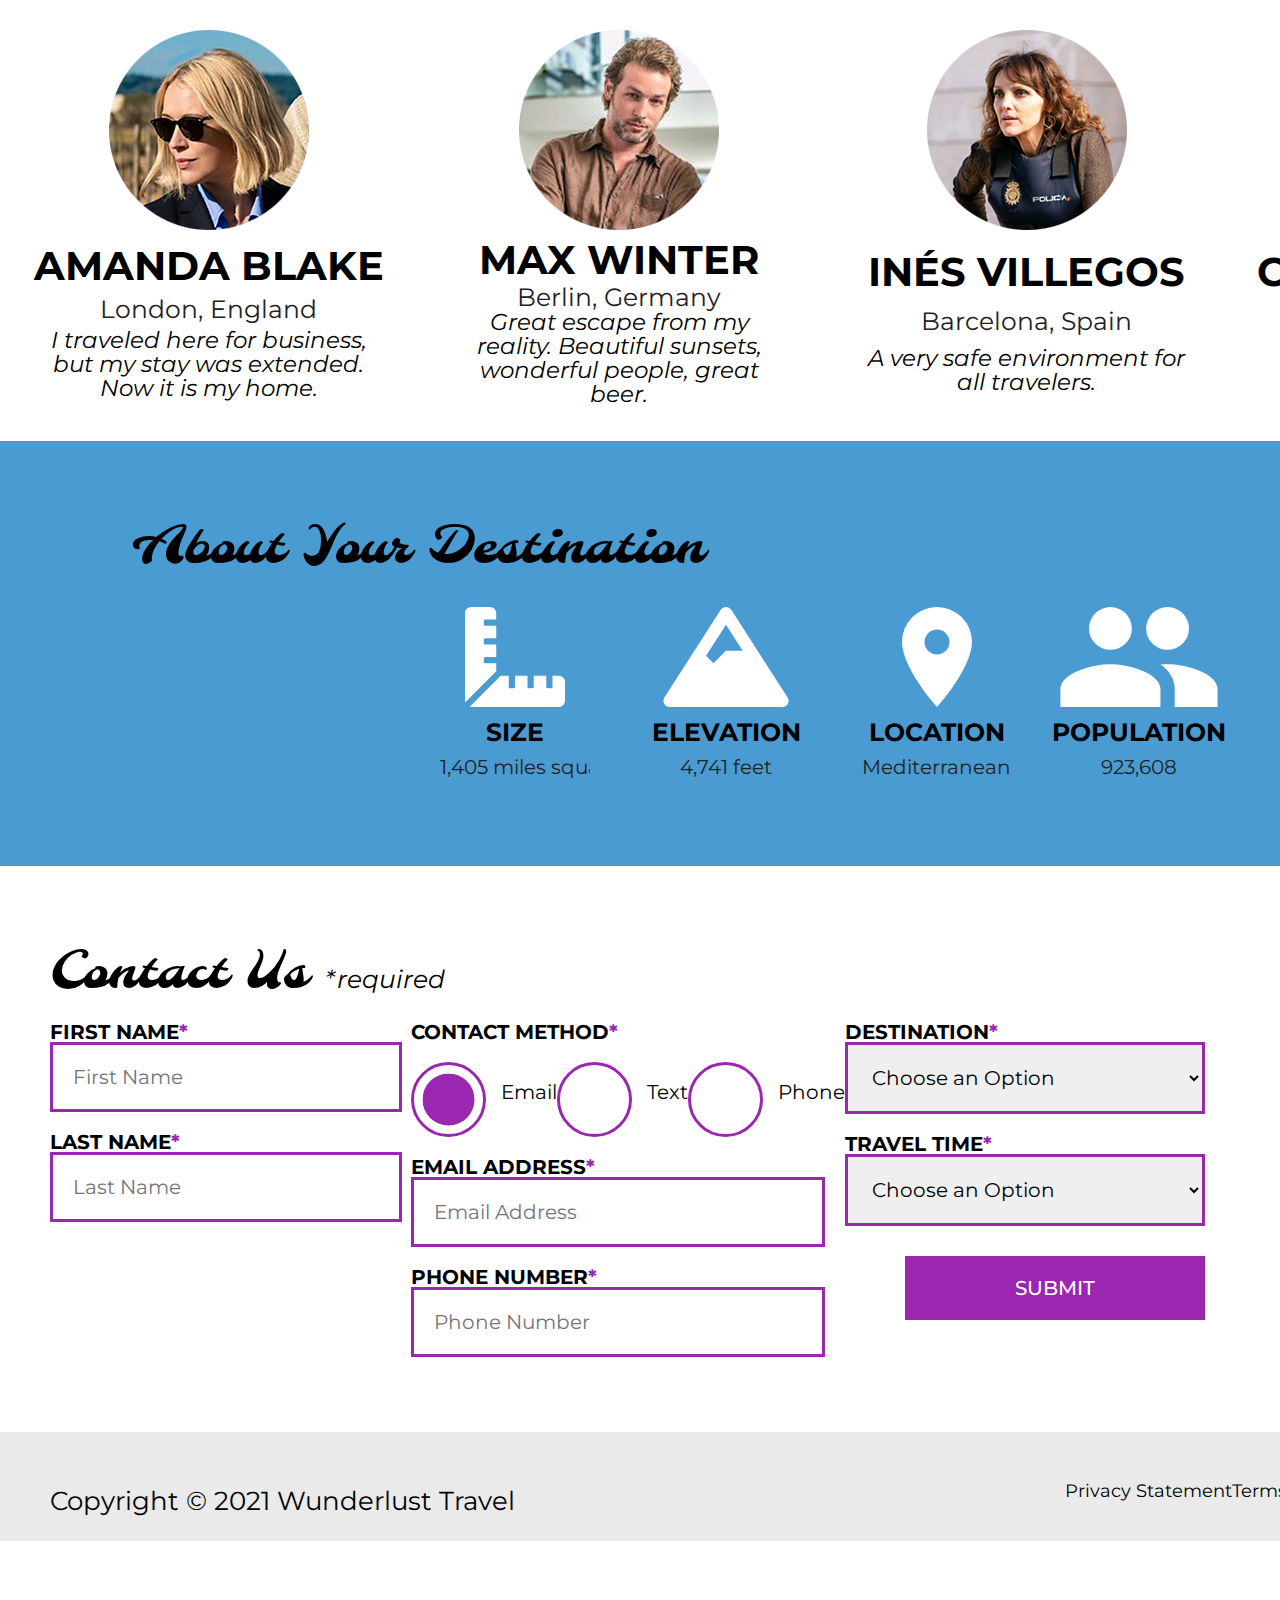
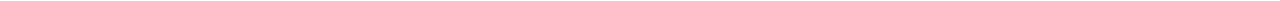
<file: wunderlust-majorca.html>
<!DOCTYPE html>
<html lang="en">
    <head>
        <meta charset="utf-8">
        <meta name="viewport" content="width=device-width, initial-scale=1">
        <meta name="author" content="Jessica Barnett, Christina Carrasquilla">
        <meta name="description" content="Let Wunderlust Travel take you to beautiful Majorca this year! Majorca is a beautiful island and offers beauty and fun to its visitors">
        <meta name="keywords" content="travel, majorca, beach, island, vacation, destination, getaway, restaurants in majorca, entertainment in majorca, testimonials from visitors">
        <title>Wunderlust Travel</title>
        <meta name="robots" content="index,follow">

        <!-- ~~~~~~~~~~ TWITTER CARD TAGS ~~~~~~~~~~ -->
        <meta name="twitter:card" content="summary_large_image">
        <meta name="twitter:site" content="@wunderlusttravel">
        <meta name="twitter:creator" content="@wunderlusttravel">
        <meta name="twitter:title" content="Wunderlust Travel: Majorca">
        <meta name="twitter:description" content="Let Wunderlust Travel take you to beautiful Majorca this year! Majorca is a beautiful island and offers beauty and fun to its visitors">
        <meta name="twitter:image" content="https://wunderlusttravel.com/images/majorca-cove.png">

        <!-- ~~~~~~~~~~ OPEN GRAPH META TAGS ~~~~~~~~~~ -->
        <meta property="og:title" content="See Majorca with Wunderlust Travel">
        <meta property="og:type" content="website">
        <meta property="og:image" content="https://wunderlusttravel.com/images/majorca-cove.png">
        <meta property="og:url" content="https://wunderlusttravel.com/majorca">
        <meta property="og:description" content="Let Wunderlust Travel take you to beautiful Majorca this year! Majorca is a beautiful island and offers beauty and fun to its visitors">
        <!-- ~~~~~~~~~~FAVICON ~~~~~~~~~~ -->
        <link rel="shortcut icon" href="images/favicon.png">

        <!-- ~~~~~~~~~~ GOOGLE FONTS ~~~~~~~~~~ -->
        <link rel="preconnect" href="https://fonts.googleapis.com">
        <link rel="preconnect" href="https://fonts.gstatic.com" crossorigin>
        <link href="https://fonts.googleapis.com/css2?family=Molle:ital@1&family=Montserrat:wght@400;600&display=swap" rel="stylesheet">
        <link href="styles.css" rel="stylesheet">
    </head>
    <body>
        <a href="#main-content" class="skip-link">Skip to Main Content</a>
        <!-- styling skip links: https://webaim.org/techniques/css/invisiblecontent/ -->
        <header>
            <a href="index.html" id="logo"><img src="images/logo.png" alt="The Wunderlust logo shows blue waves and the outline of two palm trees against an orange sun"></a>
            <h1>Wunderlust</h1>
			<p>Let Wunderlust Travel help you plan the trip of your dreams!</p>			
            <nav>
                <div id="menu-toggle">
                    <!-- responsive menu code from (with changes made to match mockups): https://css-tricks.com/three-css-alternatives-to-javascript-navigation/ -->
                    <h2 class="sr-only">Main Navigation</h2>
                    <!-- hidden but accessible headings from: https://webaim.org/techniques/css/invisiblecontent/ -->
                    <input name="toggle" id="toggle" type="checkbox">
                    <label for="toggle">Menu</label>
                    <ul>
                        <li class="active"><a href="#">Destinations</a></li>
                        <li><a href="#">Inspirations</a></li>
                        <li><a href="#">Special</a></li>
                        <li><a href="#">Contact Us</a></li>
                    </ul>
                </div>
            </nav>
        </header>
        <main id="main-content">
            <article>
                <div id="intro">  
                    <h2>Majorca</h2>
                    <p>Imagine an island with turquoise blue waters, secret coves, soft golden sands, lush green foliage, rugged mountains, picturesque villages and a vibrant capital city. The island and its capital, Palma, are overflowing with character, while its beaches are famous all around the world, making it one of the most sought-after summer destinations.</p>
                    <div id="img-grid">
                        <img src="images/majorca-waves.png" alt="Turquoise blue waters with white wave caps crashing against a rock cliff">
                        <img src="images/majorca-beach.png" alt="A calm cove with turquoise waters calmly lapping at a light sand beach">
                        <picture>
                            <source srcset="images/majorca-cove-small.png"
                                media="(max-width: 500px)">
                            <img src="images/majorca-cove.png" alt="Deep blue water leading to the horizon with the island and trees in the foreground">
                        </picture>
                    </div>
                </div>  
                <section id="plan">
                    <h3>Plan Your Trip</h3>
                    <div>
                        <section>
                            <h4>How to Get There</h4>
                            <a href="#" title="Search for flights">
                                <img src="images/get.svg" alt="airplane icon">
                            </a>
                        </section>      
                        <section>
                            <h4>Places to Stay</h4>
                            <a href="#" title="Search for hotels">
                                <img src="images/stay.svg" alt="bed icon">
                            </a>
                        </section>
                        <section>
                            <h4>Things to Do</h4>
                            <a href="#" title="Search for Activities">
                                <img src="images/do.svg" alt="sailboat icon">
                            </a>                     
                        </section>    
                        <section>
                            <h4>Where to Eat</h4>
                            <a href="#" title="Search for Restaurants">
                                <img src="images/eat.svg" alt="fork and spoon icon">                         
                            </a>
                        </section>
                    </div>   
                </section>
                <section id="testimonials">
                    <h3>Testimonials</h3>
                    <div>
                        <section>
                            <img src="images/miranda-blake.png" alt="Miranda Blake has a blonde bob and is wearing dark sunglasses">
                            <h4>Amanda Blake</h4>
                            <p>London, England</p>
                            <q>I traveled here for business, but my stay was extended. Now it is my home.</q>
                        </section>
                        <section>
                            <img src="images/max-winter.png" alt="Max Winter has dark blonde hair and a trimmed beard and mustache">
                            <h4>Max Winter</h4>
                            <p>Berlin, Germany</p>
                            <q>Great escape from my reality. Beautiful sunsets, wonderful people, great beer.</q>
                        </section>
                        <section>
                            <img src="images/ines-villegoes.png" alt="Ines Villegos has shoulder-length, wavy, brown hair and is wearing a brown sweater"> 
                            <h4>Inés Villegos</h4> 
                            <p>Barcelona, Spain</p>
                            <q>A very safe environment for all travelers.</q>
                        </section>
                        <section>
                            <img src="images/carmen-lorenzo.png" alt="Carmen Lorenzo has long, dark brown hair and is wearing gold hoop earrings">
                            <h4>Carmen Lorenzo</h4> 
                            <p>Madrid, Spain</p>
                            <q>Live, laugh, love-- everything you need in Majorca.</q>
                        </section>
                    </div>
                </section>
                <section id="about">
                    <h3>About Your Destination</h3>
                    <div>
                        <section>
                            <img src="images/size.svg" alt="ruler icon">
                            <h4>Size</h4> 
                            <p>1,405 miles squared</p>
                        </section>
                        <section>
                            <img src="images/elevation.svg" alt="mountain icon">
                            <h4>Elevation</h4> 
                            <p>4,741 feet</p>
                        </section>
                        <section>
                            <img src="images/location.svg" alt="location pin icon">
                            <h4>Location</h4> 
                            <p>Mediterranean</p>
                        </section>
                        <section>
                            <img src="images/population.svg" alt="people icon">
                            <h4>Population</h4>
                            <p>923,608</p>
                        </section>
                    </div>  
                </section>
                <section id="contact">
                    <h3>Contact Us <span class="form-required">*required</span></h3>
                    <form method="post" action="https://wp.zybooks.com/form-viewer.php">
                        <div id="names">
                            <label for="fName">First Name<span class="required">*</span></label>
                            <input type="text" name="fName" id="fName" autocomplete="given-name" placeholder="First Name" required>
                            <!-- custom input styles from https://moderncss.dev/custom-css-styles-for-form-inputs-and-textareas/ -->
                            <label for="lName">Last Name<span class="required">*</span></label>
                            <input type="text" name="lName" id="lName" autocomplete="family-name" placeholder="Last Name" required>
                        </div>
                        <div id="nums">
                            <fieldset>
                                <legend>Contact Method<span class="required">*</span></legend>
                                <!-- custom radio button styles from https://moderncss.dev/pure-css-custom-styled-radio-buttons/ -->
                                <label for="prefEmail">
                                    <span class="radio-input">
                                        <input type="radio" name="contactPref" id="prefEmail" required checked>
                                        <span class="radio-control"></span>
                                    </span>
                                    <span class="radio-label">Email</span>
                                </label>
                                <label for="prefText">
                                    <span class="radio-input">
                                        <input type="radio" name="contactPref" id="prefText">
                                        <span class="radio-control"></span>
                                    </span>
                                    <span class="radio-label">Text</span>
                                </label>
                                <label for="prefPhone">
                                    <span class="radio-input">
                                        <input type="radio" name="contactPref" id="prefPhone">
                                        <span class="radio-control"></span>
                                    </span>
                                    <span class="radio-label">Phone</span>
                                </label>
                            </fieldset>
                            <label for="email">Email Address<span class="required">*</span></label>
                            <input type="email" name="email" id="email" autocomplete="email" placeholder="Email Address" required>
                            <label for="phone">Phone Number<span class="required">*</span></label>
                            <input type="tel" name="phone" id="phone" autocomplete="tel" placeholder="Phone Number" required>
                        </div>
                        <div id="selects">
                            <!-- custom select styles from: https://moderncss.dev/custom-select-styles-with-pure-css/ -->
                            <label for="destination">Destination<span class="required">*</span></label>
                            <div class="custom-select">
                                <select name="destination" id="destination" required>
                                    <option value="" disabled selected>Choose an Option</option>
                                    <option value="barcelona">Barcelona</option>
                                    <option value="granada">Granada</option>
                                    <option value="ibiza">Ibiza</option>
                                    <option value="madrid">Madrid</option>
                                    <option value="majora">Majora</option>
                                    <option value="seville">Seville</option>
                                    <option value="tenerife">Tenerife</option>
                                    <option value="valencia">Valencia</option>
                                </select>
                                <span class="focus"></span>
                            </div>  
                            <label for="travelTime">Travel Time<span class="required">*</span></label>
                            <div class="custom-select">
                                <select name="travelTime" id="travelTime" required>
                                    <option value="" disabled selected>Choose an Option</option>
                                    <option value="fall">Fall</option>
                                    <option value="winter">Winter</option>
                                    <option value="spring">Spring</option>
                                    <option value="summer">Summer</option>
                                    <option value="flexible">Flexible</option>
                                </select>
                                <span class="focus"></span>
                            </div> 
                            <input type="submit" name="mySubmit" id="mySubmit" value="Submit">
                        </div>
                    </form>
                </section>
            </article>
        </main>
        <footer>
            <p>Copyright &copy; 2021 Wunderlust Travel</p>
            <a href="#">Privacy Statement</a>
            <a href="#">Terms of Service</a>
        </footer>
    </body>
</html>
</file>
<file: styles.css>
/* CSS by Athena Yuhnke */
/* http://meyerweb.com/eric/tools/css/reset/ 
   v2.0 | 20110126
   License: none (public domain)
*/

html, body, div, span, applet, object, iframe,
h1, h2, h3, h4, h5, h6, p, blockquote, pre,
a, abbr, acronym, address, big, cite, code,
del, dfn, em, img, ins, kbd, q, s, samp,
small, strike, strong, sub, sup, tt, var,
b, u, i, center,
dl, dt, dd, ol, ul, li,
fieldset, form, label, legend,
table, caption, tbody, tfoot, thead, tr, th, td,
article, aside, canvas, details, embed, 
figure, figcaption, footer, header, hgroup, 
menu, nav, output, ruby, section, summary,
time, mark, audio, video {
	margin: 0;
	padding: 0;
	border: 0;
	font-size: 100%;
	font: inherit;
	vertical-align: baseline;
}
/* HTML5 display-role reset for older browsers */
article, aside, details, figcaption, figure, 
footer, header, hgroup, menu, nav, section {
	display: block;
}
body {
	line-height: 1;
}
ol, ul {
	list-style: none;
}
blockquote, q {
	quotes: none;
}
blockquote:before, blockquote:after,
q:before, q:after {
	content: '';
	content: none;
}
table {
	border-collapse: collapse;
	border-spacing: 0;
}
/* End CSS Reset */

/* Branding Fonts */
@import url('https://fonts.googleapis.com/css2?family=Molle:ital@1&family=Montserrat:wght@400;600&display=swap');

h1, h2, h3{
    font-family: "Molle", cursive;
    font-size: 45px;
    padding: 2rem;
}

h4, p, q, small, nav, button, form{
    font-family: "Montserrat", sans-serif;
    font-size: 26px;
}

/* Branding Colors */
:root{
    --yellow: #F6D64A;
    --teal: #55BCD5;
    --purple: #9B26B0;
    --blue: #499BD2;
    --dark-gray: #222;
    --light-gray: #EAEAEA;
    --white: #FFF;
    --black: #000;
}

/* Skip Links */
.skip-link {
    height: 30px;
    left: 50%;
    padding: 8px;
    position: absolute;
    transform: translateY(-150%);
    transition: transform 0.3s;
   }
  
.skip-link:focus {
    transform: translateY(0%);
  }

/* Menu and Header */
header{
    background-image: linear-gradient(var(--teal), var(--white));
    display: grid;
    grid-template-columns: 1fr 1fr;
    grid-template-columns: 1fr 1fr;
    justify-content: space-between;
    align-items: center;
    padding: 1rem;
}

menu{
  grid-column: 2;
  grid-row: 1;
}

h4{
  font-size: 24px;
  padding-top: 10px;
  padding-bottom: 5px;
  font-weight: 900;
  text-transform: uppercase;
}

p{
  line-height: 1.5em;
}

#logo{
  position: absolute;
  left: 5px;
  top: 5px;
}

nav{
  position: absolute;
  right: 0px;
  top: 10px;
}

h1{
  margin-top: 150px;
  font-size: 65px;
  color: var(--dark-gray);
  margin-left: 10px;
}

header p{
  padding-top: 10px;
  font-size: 20px;
  margin-left: 50px;
}

ul{
  display: none;
}

nav li{
  background-color: var(--white);
}

header label{
  background-color: var(--yellow);
  padding-top: 25px;
  padding-bottom: 25px;
  padding-left: 110px;
  padding-right: 75px;
}

#menu-toggle{
  padding: 20px;
  font-size: large;
  font-weight: 600;
  text-transform: uppercase;
  overflow: hidden;
}

#toggle{
  display: none;
}

#toggle:checked ~ ul{
  display: block;
  text-align: center;
}

header a{
  text-decoration: none;
  color: var(--black);
}

nav li{
  padding: 1.5rem;
}

header h2{
  position: absolute;
  left: -10000px;
  top: auto;
  width: 1px;
  height: 1px;
  overflow: hidden;
}

/* Main Content */
#main-content h2{
  font-size: 50px;
  padding-top: 50px;
  padding-bottom: 15px;
  margin-left: 20px;
}

#main-content p{
  font-size: 20px;
  color: var(--dark-gray);
  line-height: 2.2rem;
  padding-bottom: 20px;
  margin-left: 50px;
  margin-right: 50px;
}

#img-grid{
  display: grid;
  margin: 0;
  gap: 20px;    
  overflow: hidden;
  padding-bottom: 30px;
  text-align: center;
}

#intro img{
  display: inline-block;
  margin: 0 auto;
  width: 100%;
}

/* Plan Your Trip Section */
#plan{
  background: var(--yellow);
  padding-top: 50px;
  padding-bottom: 30px;
}

#plan h3{
  font-size: 50px;
  margin: auto 50px auto 50px;
  padding-bottom: 20px;
}

#plan section{
  background-color: var(--teal);
  display: grid;
  justify-content: center;
  text-align: center;
  margin-left: 50px;
  margin-right: 50px;
  margin-top: 15px;
  padding-bottom: 50px;
  border: var(--white);
  border-style: solid;
  border-radius: 15px;
  border-width: 5px;
}

#plan h4{
  font-size: 30px;
  margin: 20px auto 20px auto;
  padding-bottom: 10px;
  text-transform: uppercase;
  font-weight: bold;
}

#plan img{
  display: inline-block;
  margin: 0 auto;
}

/* Testimonials */
#testimonials h3{
  font-size: 50px;
  margin: auto 50px auto 50px;
  padding-bottom: 30px;
  padding-top: 50px;
}

#testimonials section{
  display: grid;
  justify-content: center;
  text-align: center;
  margin-left: 50px;
  margin-right: 50px;
}

#testimonials img{
  display: inline-block;
  margin: 0 auto;
}

#testimonials h4{
  text-transform: uppercase;
  font-weight: bold;
  font-size: 40px;
  padding-top: 10px;
}

#testimonials p{
  font-size: 25px;
  padding-top: 10px;
}

#testimonials q{
  font-size: 23px;
  font-style: italic;
  margin-top: -20px;
  padding-bottom: 15px;
  padding-left: 30px;
  padding-right: 30px;
}

#testimonials{
  padding-bottom: 20px;
}

/* About Section */
#about{
  background: var(--blue);
  padding-bottom: 10px;
}

#about h3{
  font-size: 50px;
  margin: auto 50px auto 50px;
  padding-bottom: 30px;
  padding-top: 30px;
  line-height: 3.5rem;
}

#about div{
  display: grid;
  grid-template-columns: 1fr 1fr;
  gap: 0;
  text-align: center;
  justify-content: center;
  margin-left: 50px;
  margin-right: 100px;
}

#about h4{
  text-transform: uppercase;
  font-weight: bold;
  font-size: 25px;
}

#about p{
  color: var(--dark-gray);
  white-space: nowrap;
  text-overflow: clip;
  overflow: hidden;
  font-size: 25px;
}

/* Contact Form */
#contact h3{
  font-size: 50px;
  margin-left: 18px;
  padding-bottom: 45px;
  padding-top: 30px;
  line-height: 3.5rem;
  margin-bottom: -50px;
}

.form-required{
  font-family: "Molle", cursive;
  font-family: "Montserrat", sans-serif;
  font-size: 25px;
  font-style: italic;
}

.required{
  color: var(--purple);
}

#contact form{
  width: auto;
  margin-left: 50px;
  margin-right: 75px;
  text-transform: uppercase;
  font-weight: bold;
  display: grid;
  grid-template-columns: 1fr;
}

input, label, fieldset{
  display: flex;
  width: 100%;
}

label, legend{
  font-size: 20px;
  padding-bottom: 0;
  padding-top: 20px;
}

input{
  padding: 20px;
  border: 3px solid var(--purple);
  width: 100%;
  font-family: "Molle", cursive;
  font-family: 'Montserrat', sans-serif;
  font-size: 20px;
}

select{
  padding: 20px;
  border: 3px solid var(--purple);
  width: 100%;
  font-family: "Molle", cursive;
  font-family: 'Montserrat', sans-serif;
  font-size: 20px;
}

fieldset{
  border: 0;
  width: 100%;
}

#nums fieldset{
  display: flex;
  flex-direction: column;
}

.radio-label{
  margin-left: 15px;
  margin-top: 20px;
}

fieldset label{
  text-transform: capitalize;
  font-weight: normal;
}

input[type="radio"]{
  appearance: none;
  background-color: #fff;
  margin: 0;
  color: var(--purple);
  width: 75px;
  height: 75px;
  border: 0.15em solid var(--purple);
  border-radius: 50%;
}

input[type="radio"]{
  display: grid;
  place-content: center;
}  

input[type="radio"]::before{
  content: "";
  width: 0.65em;
  height: 0.65em;
  border-radius: 50%;
  transform: scale(0);
  transition: 60ms transform ease-in-out;
  box-shadow: inset 1em 1em var(--purple);
}  

input[type="radio"]:checked::before{
  transform: scale(4);
}

input[type=submit]{
  background-color: var(--purple);
  border: none;
  color: var(--white);
  text-transform: uppercase;
  justify-content: center;
  text-align: center;
  font-weight: 500;
  font-size: 20px;
  margin-top: 30px;
  margin-bottom: 20px;
  margin-left: 0;
  margin-right: 0;
  width: 100%;
}

/* Footer */
footer{
  background: var(--light-gray);
  display: flex;
  flex-direction: column;
  padding-top: 15px;
  text-align: center;
  font-size: 18px;
}

footer p{
  padding-bottom: 20px;
}

footer a{
  font-family: "Molle", cursive;
  font-family: 'Montserrat', sans-serif;
  text-decoration: none;
  color: var(--black);
  padding-bottom: 15px;
}

/* Medium Screen Widths */
@media screen and (min-width: 768px){
  body{
    background: rgb(255,255,255);
    background: linear-gradient(0deg, rgba(255,255,255,1) 93%, rgba(85,188,213,1) 100%);
  }

  /* Header */
  header{
    display: grid;
    grid-template-columns: 1fr 3fr;
    margin-top: -60px;
  }

  #logo{
    grid-column-start: 1;
    grid-column-end: 1;
    display: block;
    top: 50px;
  }

  header h1{
    grid-column-start: 2;
    grid-column-end: -1;
    margin-top: 75px;
  }

  header p{
    grid-column-start: 2;
    grid-column-end: -1;
  }

  ul{
    padding: 0;
    display: flex;
    justify-content: space-between;
    list-style-type: none;
    margin-left: 50px;
    margin-right: 50px;
  }

  nav li{
    display: inline-block;
    height: 100%;
    padding: 0;
    padding-top: 20px;
    padding-bottom: 20px;
    padding-left: 10px;
    padding-right: 10px;
  }

  nav a{
    padding: 0;
    margin-left: 5px;
    margin-right: 5px;
  }

  nav{
    position: absolute;
    top: 200px;
    right: 0;
    width: 100%;
    justify-content: center;
    text-align: center;
  }

  .active{
    background-color: var(--yellow);
  }

  header label{
    position: absolute;
    left: -10000px;
    top: auto;
    width: 1px;
    height: 1px;
    overflow: hidden;
    text-decoration: none;
  }

  /* Main Section */
  #main-content{
    padding-top: 100px;
  }

  #main-content h2{
    margin-left: 100px;
    margin-right: 100px;
  }

  #main-content p{
    margin-left: 100px;
    margin-right: 100px;
  }

  #img-grid{
    display: grid;
    grid-template-columns: 1fr 1fr;
    margin-left: 100px;
    margin-right: 100px;
  }

  #img-grid picture{
    grid-column-start: 1;
    grid-column-end: -1;
  }

  /* Plan Your Trip */
  #plan h3{
    margin-left: 100px;
    margin-right: 100px;
  }

  #plan div{
    display: grid;
    grid-template-columns: 1fr 1fr;
    gap: 20px;
    margin-left: 100px;
    margin-right: 100px;
  }

  #plan section{
    margin: 0;
    padding: 0;
  }

  #plan h4{
    font-size: 25px;
  }

  /* Testimonials */
  #testimonials h3{
    margin-left: 100px;
    margin-right: 100px;
  }

  #testimonials div{
    display: grid;
    grid-template-columns: 1fr 1fr;
    overflow: hidden;
    justify-content: center;
    text-align: center;
  }

  #testimonials section{
    margin: 0;
    padding: 0;
  }

  #testimonials h4{
    margin-left: 25px;
    margin-right: 25px;
    padding: 0;
  }

  #testimonials p{
    white-space: nowrap;
    padding: 0;
  }

  #testimonials q{
    margin-left: 25px;
    margin-right: 25px;
    padding: 15px;
    line-height: 1.5rem;
  }

  #testimonials img{
    padding: 10px;
  }

  /* About Section */
  #about{
    overflow: hidden;
  }

  #about h3{
    margin-left: 100px;
    margin-right: 100px;
  }

  #about div{
    padding: 0;
    display: flex;
    flex-direction: row;
    justify-content: space-between;
  }

  #about img{
    height: 100px;
    width: 250px;
    margin-right: 0px;
    padding: 0px;
    float: center;
  }

  #about p{
    font-size: 20px;
  }

  #about section{
    display: inline-block;
    width: 350px;
    margin-left: -110px;
  }

  /* Contact Form */
  #nums fieldset{
    display: flex;
    flex-direction: row;
  }

  input[type=submit]{
    width: 300px;
    float: right;
  }

  /* Footer */
  footer{
    display: flex;
    flex-direction: row;
    justify-content: space-between;
    padding-left: 50px;
    padding-right: 50px;
    white-space: nowrap;
    padding-top: 50px;
  }
  /* End Medium Screen Widths */

  /* Large Screen Widths */
  }
  @media screen and (min-width: 889px) {
  /* Header */
  nav{
    position: absolute;
    top: -30px;
  }

  nav ul{
    margin-left: 1000px;
    margin-right: 0;
  }

  nav li{
    padding-bottom: 20px;
    padding-top: 28px;
  }

  #logo{
    position: absolute;
    left: 0;
  }

  header h1{
    position: absolute;
    left: 200px;
    padding-top: 250px;
  }

  header p{
    position: absolute;
    left: 175px;
    top: 115px;
  }

  /* Main Section */
  #intro h2{
    padding-top: 250px;
    margin-right: 0;
  }

  #intro{
    display: grid;
    grid-template-columns: 1fr 1fr;
    gap: 0px;
    padding-bottom: 30px;
  }

  #img-grid{
    margin-left: 0;
  }

  #intro p{
    grid-column-start: 1;
    grid-column-end: 1;
    margin-right: 0;
    padding-right: 30px;
  }

  /* Plan Your Trip */
  #plan h3{
    padding-top: 50px;
    padding-bottom: 30px;
  }
  #plan div{
    display: flex;
    flex-direction: row;
    justify-content: space-between;
    margin-left: 100px;
    margin-left: 100px;
    padding-bottom: 75px;
  }
  #plan section{
    padding-left: 50px;
    padding-right: 50px;
    width: 30%;
  }

  #plan h4{
    white-space: nowrap;
  }

  /* Testimonials */
  #testimonials div{
    display: flex;
    flex-direction: row;
    justify-content: space-between;
  }
  #testimonials h4{
    white-space: nowrap;
  }


  /* About Section */
  #about{
    padding-top: 50px;
  }

  #about div{
    margin-left: 450px;
    margin-right: 500px;
    padding-bottom: 50px;
  }

  /* Contact Us */
  #contact{
    padding-top: 50px;
    padding-bottom: 75px;
  }

  #contact form{
    display: grid;
    grid-template-columns: 1fr 1fr 1fr;
  }

  #names{
    grid-column-start: 1;
    grid-column-end: 1;
  }

  #nums{
    grid-column-start: 2;
    grid-column-end: 2;
  }

  input{
    width: 85%;
  }

  /* Footer */
  footer p{
    padding-right: 550px;
  }
}
/* End Large Screen Widths */
</file>
